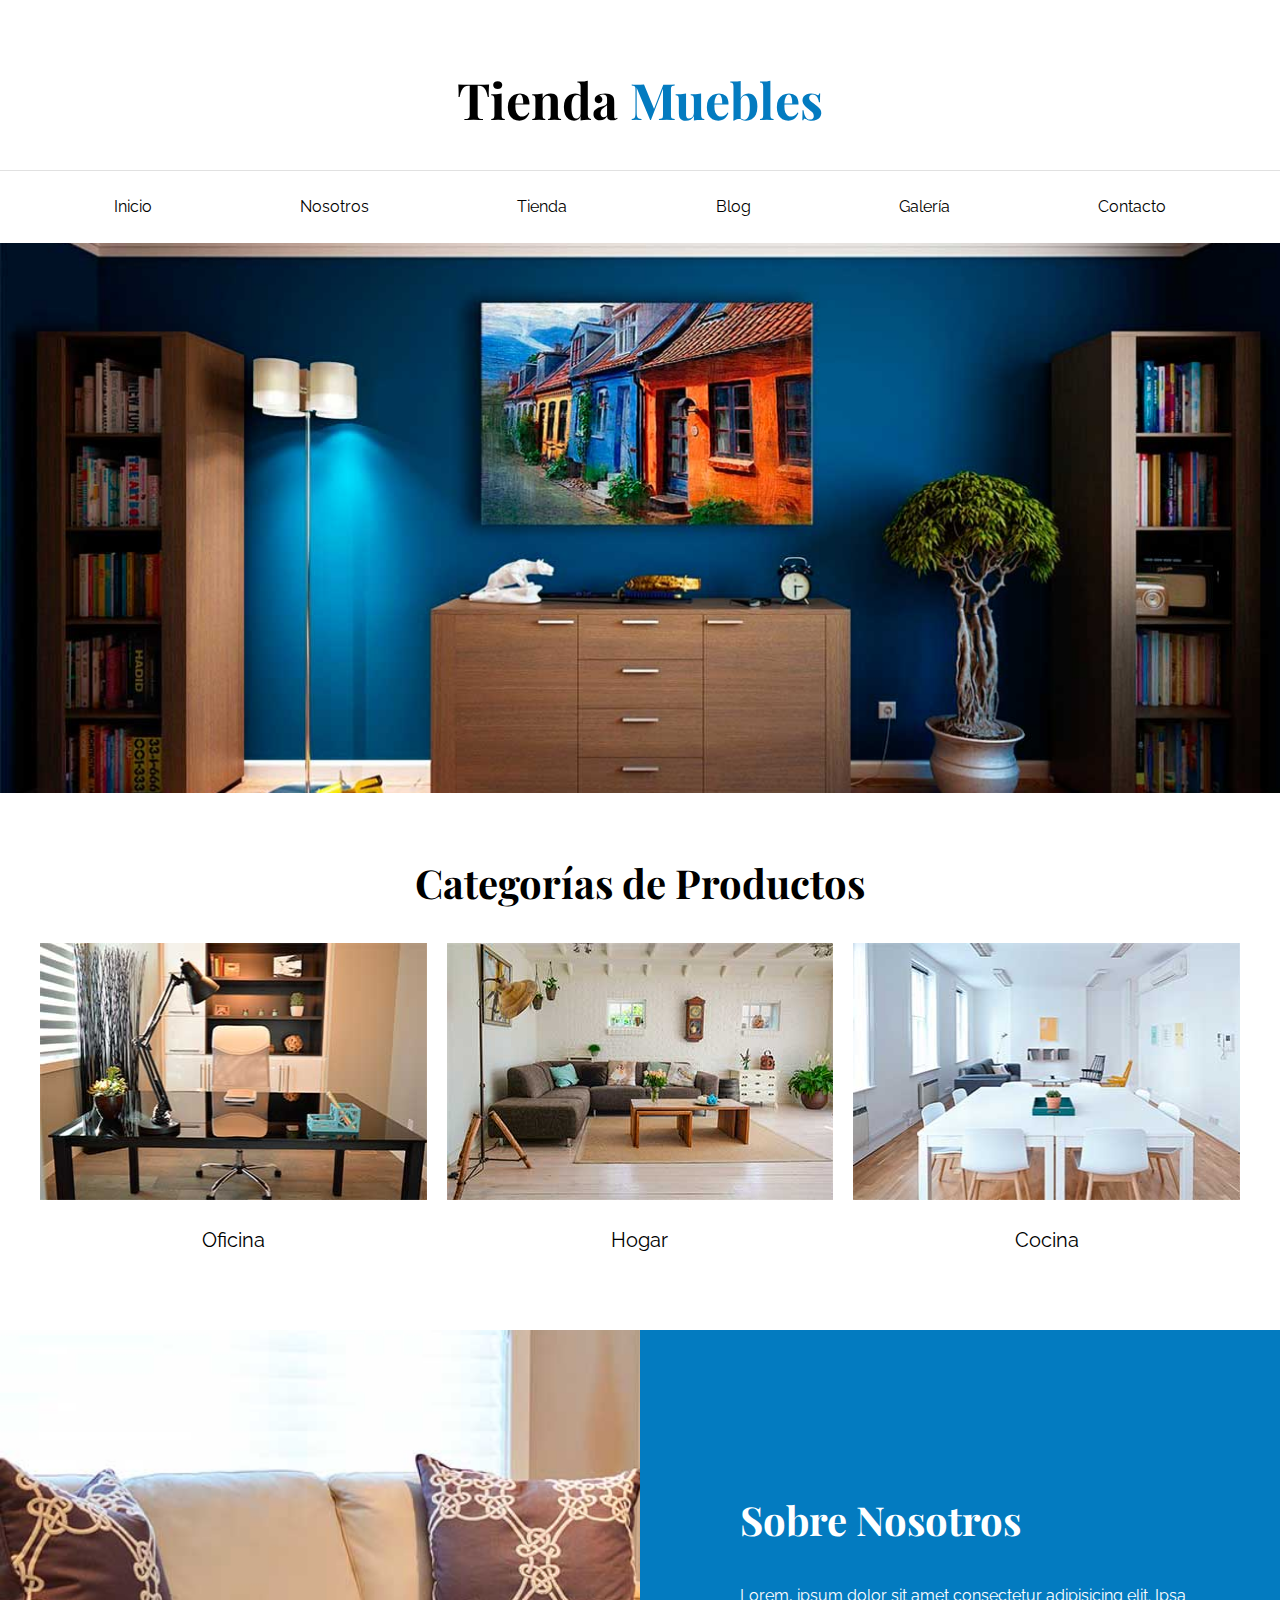
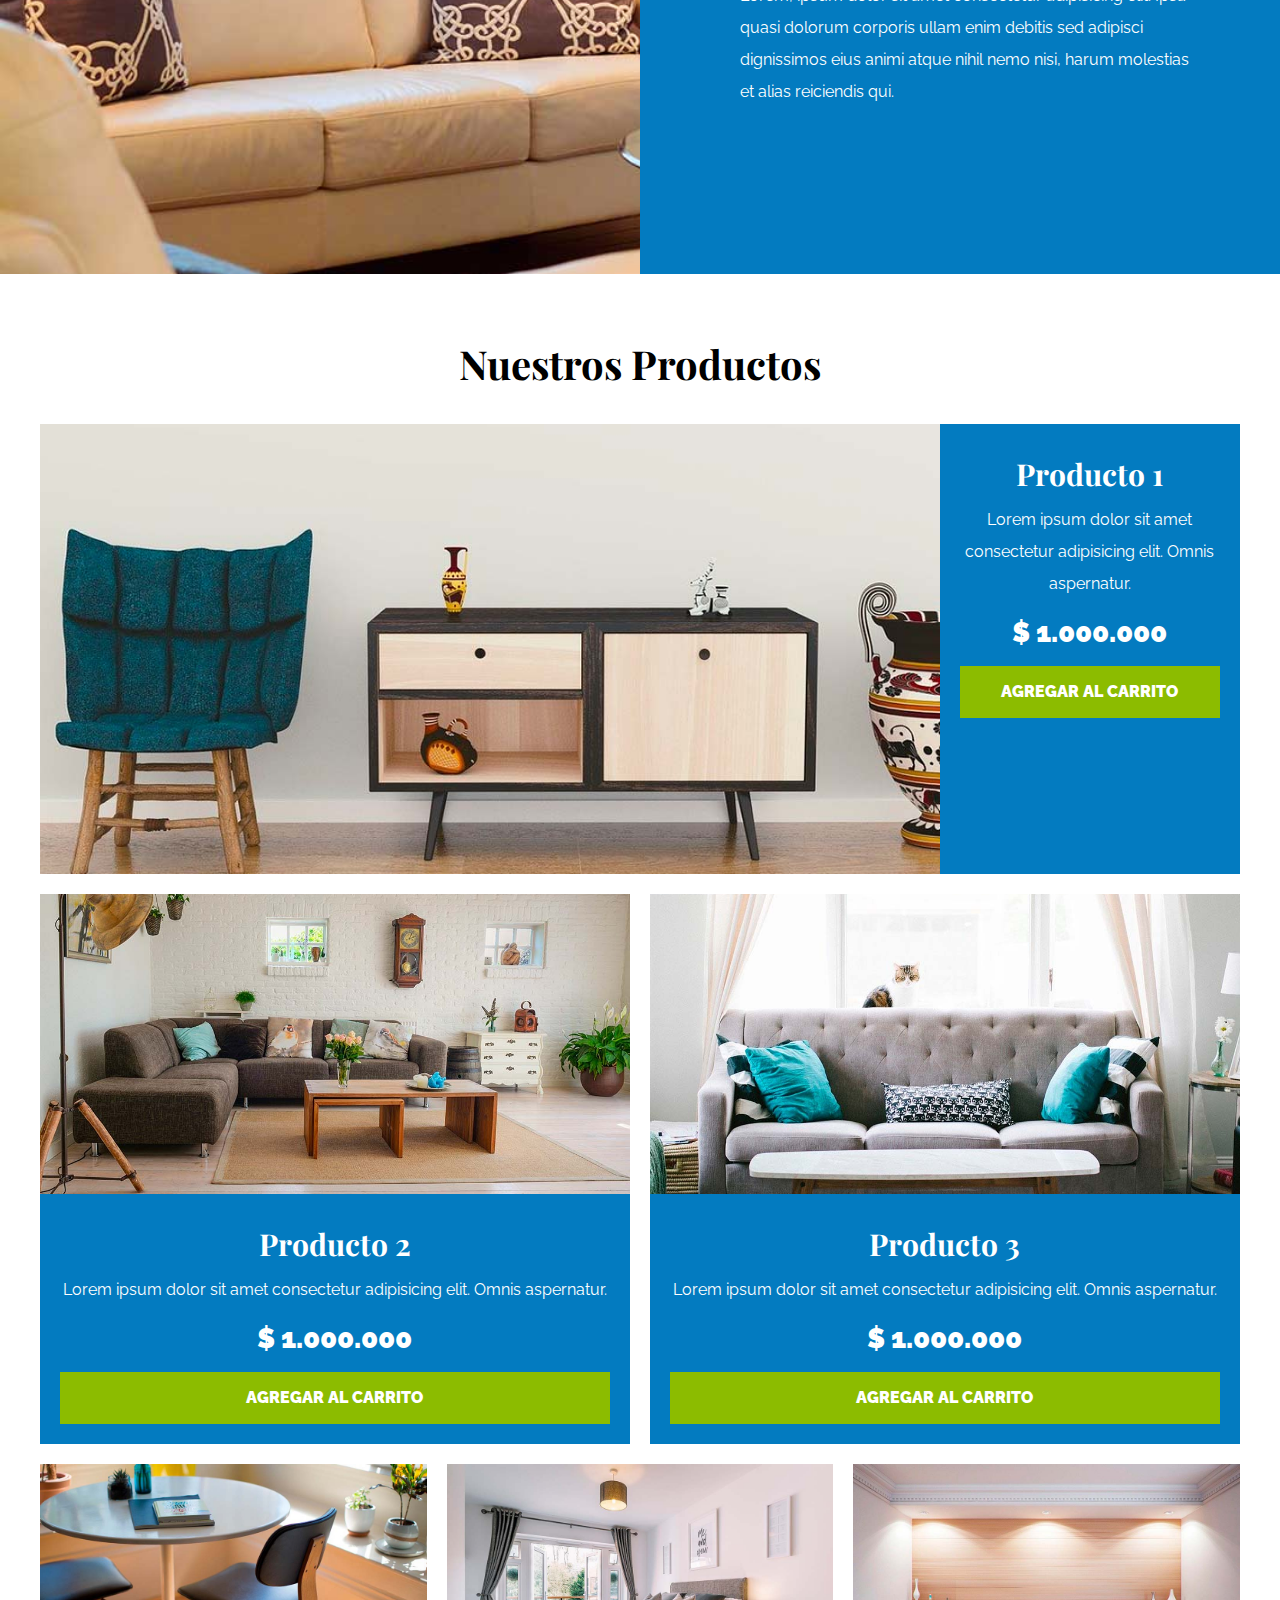
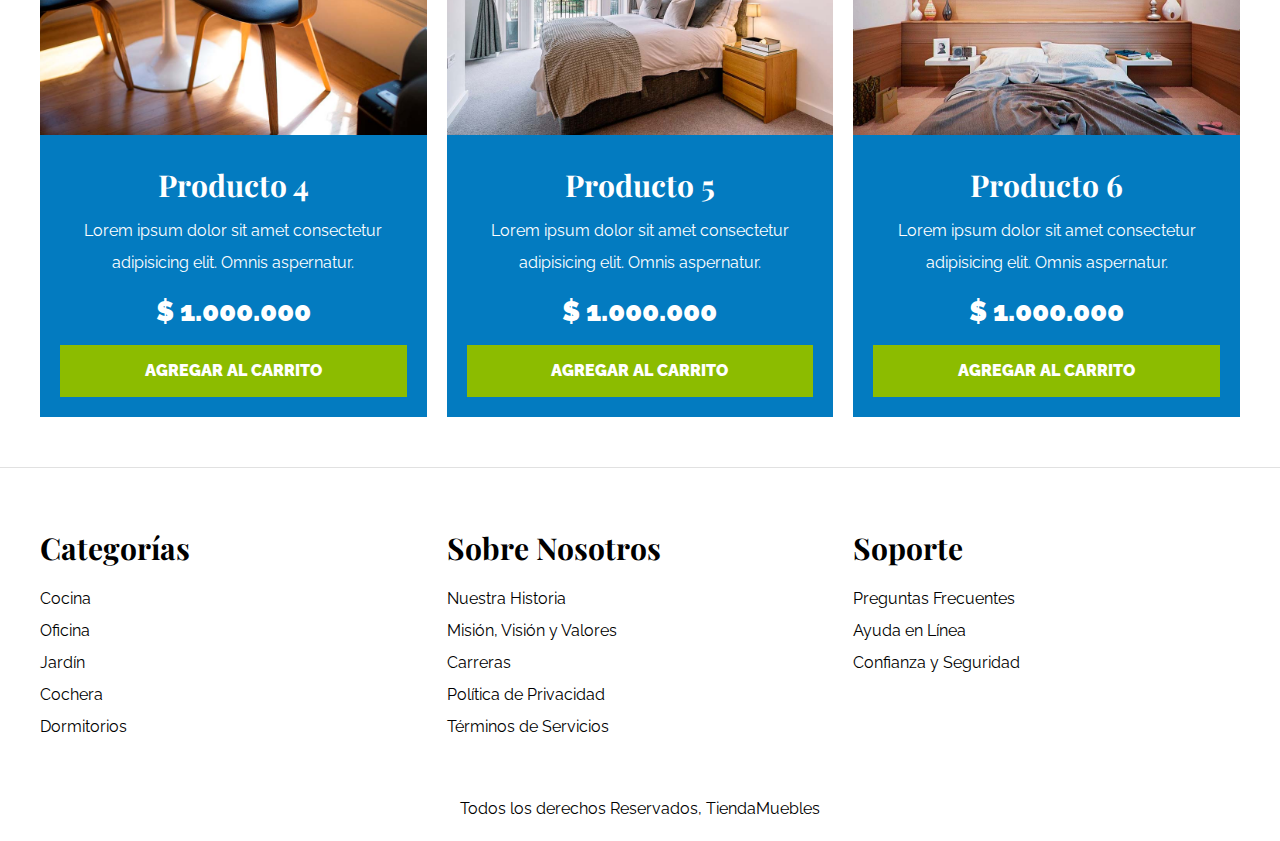
<file: index.html>
<!DOCTYPE html>
<html lang="es">

<head>
    <meta charset="UTF-8">
    <meta http-equiv="X-UA-Compatible" content="IE=edge">
    <meta name="viewport" content="width=device-width, initial-scale=1.0">
    <title>Ecommerce - Home</title>
    <link rel="stylesheet" href="css/normalize.css">
    <link rel="preconnect" href="https://fonts.googleapis.com">
    <link rel="preconnect" href="https://fonts.gstatic.com" crossorigin>
    <link href="https://fonts.googleapis.com/css2?family=Playfair+Display:wght@700&family=Raleway:wght@400;700;900&display=swap" rel="stylesheet">
    <link rel="stylesheet" href="css/app.css">
</head>

<body>
    <header>
        <h1 class="nombre-sitio">Tienda <span>Muebles</span></h1>
    </header>

    <div class="contenedor-navegacion">
        <nav class="nav-principal contenedor">
            <a href="index.html">Inicio</a>
            <a href="nosotros.html">Nosotros</a>
            <a href="tienda.html">Tienda</a>
            <a href="blog.html">Blog</a>
            <a href="galeria.html">Galería</a>
            <a href="contacto.html">Contacto</a>
        </nav>
    </div>
    

    <div class="hero"></div>

    <section class="contenedor categorias">
        <h2 class="text-center">Categorías de Productos</h2>
        <div class="listado-categorias">
            <div class="categoria">
                <img src="img/categoria1.jpg" alt="imagen categoría">
                <a href="#">Oficina</a>
            </div>
            <div class="categoria">
                <img src="img/categoria2.jpg" alt="imagen categoría">
                <a href="#">Hogar</a>
            </div>
            <div class="categoria">
                <img src="img/categoria3.jpg" alt="imagen categoría">
                <a href="#">Cocina</a>
            </div>
        </div>
    </section>

    <section class="sobre-nosotros">
        <div class="contenedor sobre-nosotros-grid">
            <div class="texto-nosotros">
                <h2>Sobre Nosotros</h2>
                <p>Lorem, ipsum dolor sit amet consectetur adipisicing elit. Ipsa quasi dolorum corporis ullam enim debitis
                    sed adipisci dignissimos eius animi atque nihil nemo nisi, harum molestias et alias reiciendis qui.</p>
            </div>
        </div>
    </section>

    <main class="contenido-principal contenedor">
        <h2 class="text-center">Nuestros Productos</h2>

        <div class="listado-productos">
            <div class="producto">
                <img src="img/producto1.jpg" alt="imagen producto">
                <div class="texto-producto">
                    <h3>Producto 1</h3>
                    <p>Lorem ipsum dolor sit amet consectetur adipisicing elit. Omnis aspernatur.</p>
                    <p class="precio">$ 1.000.000</p>
                    <a class="btn" href="#">Agregar al carrito</a>
                </div><!-- Info Producto -->
            </div><!-- Producto -->
            <div class="producto">
                <img src="img/producto2.jpg" alt="imagen producto">
                <div class="texto-producto">
                    <h3>Producto 2</h3>
                    <p>Lorem ipsum dolor sit amet consectetur adipisicing elit. Omnis aspernatur.</p>
                    <p class="precio">$ 1.000.000</p>
                    <a class="btn" href="#">Agregar al carrito</a>
                </div><!-- Info Producto -->
            </div><!-- Producto -->
            <div class="producto">
                <img src="img/producto3.jpg" alt="imagen producto">
                <div class="texto-producto">
                    <h3>Producto 3</h3>
                    <p>Lorem ipsum dolor sit amet consectetur adipisicing elit. Omnis aspernatur.</p>
                    <p class="precio">$ 1.000.000</p>
                    <a class="btn" href="#">Agregar al carrito</a>
                </div><!-- Info Producto -->
            </div><!-- Producto -->
            <div class="producto">
                <img src="img/producto4.jpg" alt="imagen producto">
                <div class="texto-producto">
                    <h3>Producto 4</h3>
                    <p>Lorem ipsum dolor sit amet consectetur adipisicing elit. Omnis aspernatur.</p>
                    <p class="precio">$ 1.000.000</p>
                    <a class="btn" href="#">Agregar al carrito</a>
                </div><!-- Info Producto -->
            </div><!-- Producto -->
            <div class="producto">
                <img src="img/producto5.jpg" alt="imagen producto">
                <div class="texto-producto">
                    <h3>Producto 5</h3>
                    <p>Lorem ipsum dolor sit amet consectetur adipisicing elit. Omnis aspernatur.</p>
                    <p class="precio">$ 1.000.000</p>
                    <a class="btn" href="#">Agregar al carrito</a>
                </div><!-- Info Producto -->
            </div><!-- Producto -->
            <div class="producto">
                <img src="img/producto6.jpg" alt="imagen producto">
                <div class="texto-producto">
                    <h3>Producto 6</h3>
                    <p>Lorem ipsum dolor sit amet consectetur adipisicing elit. Omnis aspernatur.</p>
                    <p class="precio">$ 1.000.000</p>
                    <a class="btn" href="#">Agregar al carrito</a>
                </div><!-- Info Producto -->
            </div><!-- Producto -->
        </div><!-- Fin de listado de productos -->
    </main>

    <footer class="site-footer">
        <div class="contenedor grid-footer">
            <div>
                <h3>Categorías</h3>
                <nav class="footer-menu">
                    <a href="#">Cocina</a>
                    <a href="#">Oficina</a>
                    <a href="#">Jardín</a>
                    <a href="#">Cochera</a>
                    <a href="#">Dormitorios</a>
                </nav>
            </div>
            <div>
                <h3>Sobre Nosotros</h3>
                <nav class="footer-menu">
                    <a href="#">Nuestra Historia</a>
                    <a href="#">Misión, Visión y Valores</a>
                    <a href="#">Carreras</a>
                    <a href="#">Política de Privacidad</a>
                    <a href="#">Términos de Servicios</a>
                </nav>
            </div>
            <div>
                <h3>Soporte</h3>
                <nav class="footer-menu">
                    <a href="#">Preguntas Frecuentes</a>
                    <a href="#">Ayuda en Línea</a>
                    <a href="#">Confianza y Seguridad</a>
                </nav>
        </div>
        </div>
        <p class="copyright">Todos los derechos Reservados, TiendaMuebles</p>
    </footer>
</body>

</html>
</file>
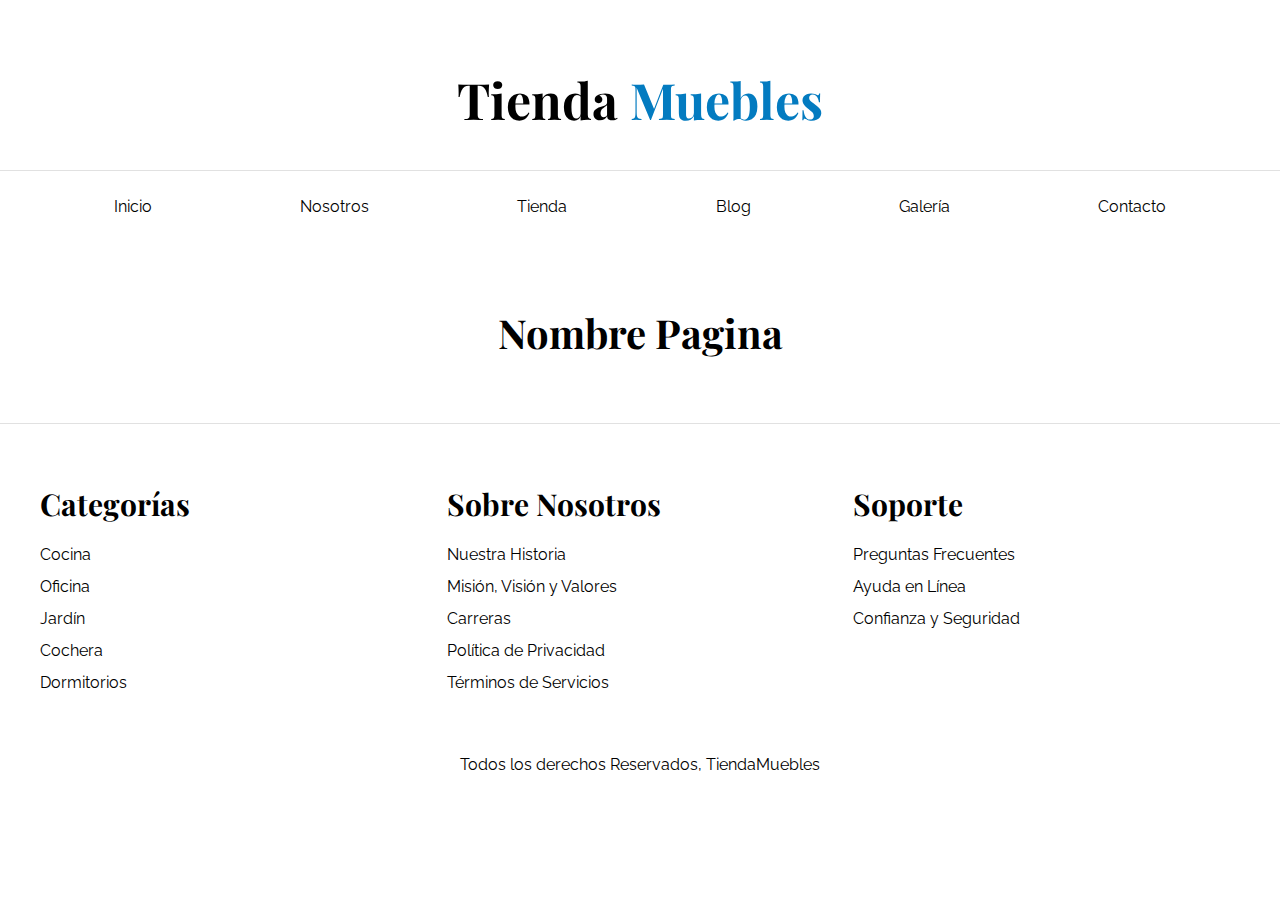
<file: base.html>
<!DOCTYPE html>
<html lang="es">

<head>
    <meta charset="UTF-8">
    <meta http-equiv="X-UA-Compatible" content="IE=edge">
    <meta name="viewport" content="width=device-width, initial-scale=1.0">
    <title>Ecommerce - Home</title>
    <link rel="stylesheet" href="css/normalize.css">
    <link rel="preconnect" href="https://fonts.googleapis.com">
    <link rel="preconnect" href="https://fonts.gstatic.com" crossorigin>
    <link href="https://fonts.googleapis.com/css2?family=Playfair+Display:wght@700&family=Raleway:wght@400;700;900&display=swap" rel="stylesheet">
    <link rel="stylesheet" href="css/app.css">
</head>

<body>
    <header>
        <h1 class="nombre-sitio">Tienda <span>Muebles</span></h1>
    </header>

    <div class="contenedor-navegacion">
        <nav class="nav-principal contenedor">
            <a href="index.html">Inicio</a>
            <a href="nosotros.html">Nosotros</a>
            <a href="tienda.html">Tienda</a>
            <a href="blog.html">Blog</a>
            <a href="galeria.html">Galería</a>
            <a href="contacto.html">Contacto</a>
        </nav>
    </div>

    <main class="contenido-principal contenedor">
        <h2 class="text-center">Nombre Pagina</h2>

    </main>

    <footer class="site-footer">
        <div class="contenedor grid-footer">
            <div>
                <h3>Categorías</h3>
                <nav class="footer-menu">
                    <a href="#">Cocina</a>
                    <a href="#">Oficina</a>
                    <a href="#">Jardín</a>
                    <a href="#">Cochera</a>
                    <a href="#">Dormitorios</a>
                </nav>
            </div>
            <div>
                <h3>Sobre Nosotros</h3>
                <nav class="footer-menu">
                    <a href="#">Nuestra Historia</a>
                    <a href="#">Misión, Visión y Valores</a>
                    <a href="#">Carreras</a>
                    <a href="#">Política de Privacidad</a>
                    <a href="#">Términos de Servicios</a>
                </nav>
            </div>
            <div>
                <h3>Soporte</h3>
                <nav class="footer-menu">
                    <a href="#">Preguntas Frecuentes</a>
                    <a href="#">Ayuda en Línea</a>
                    <a href="#">Confianza y Seguridad</a>
                </nav>
        </div>
        </div>
        <p class="copyright">Todos los derechos Reservados, TiendaMuebles</p>
    </footer>
</body>

</html>
</file>
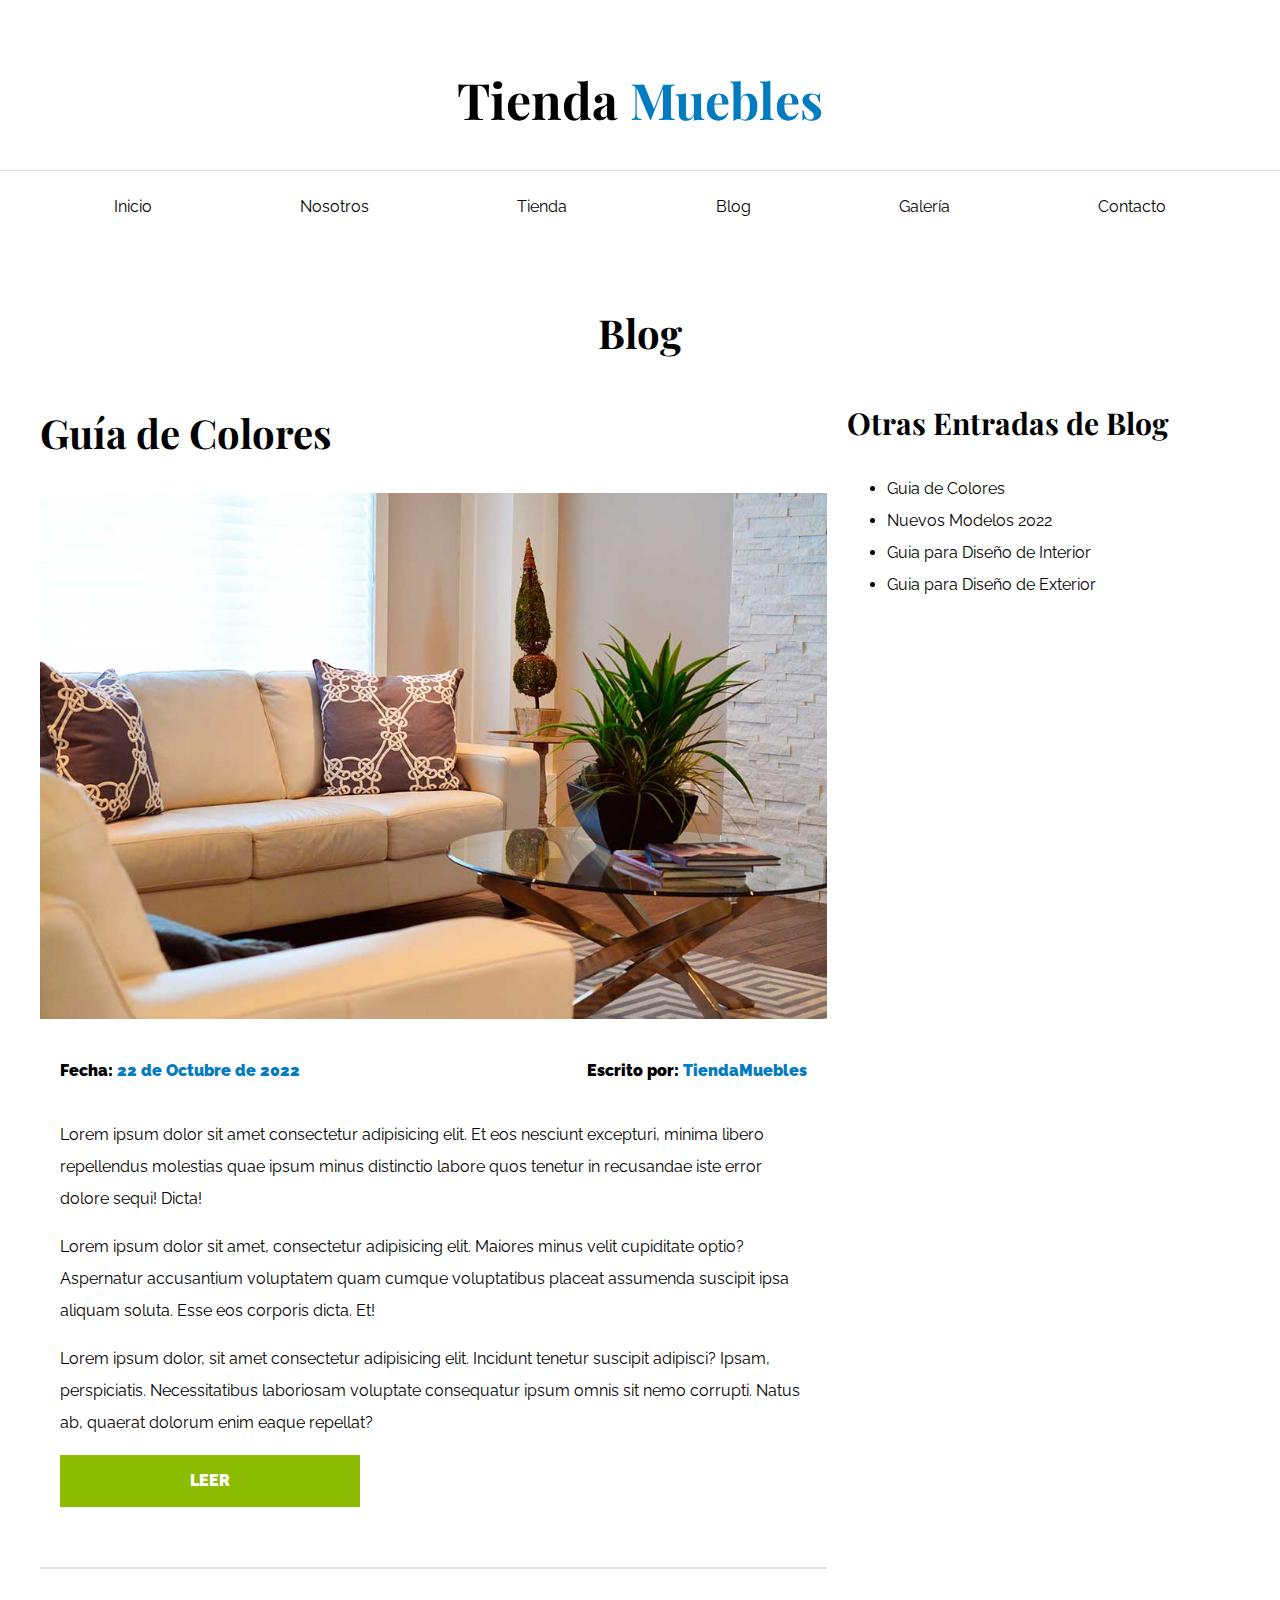
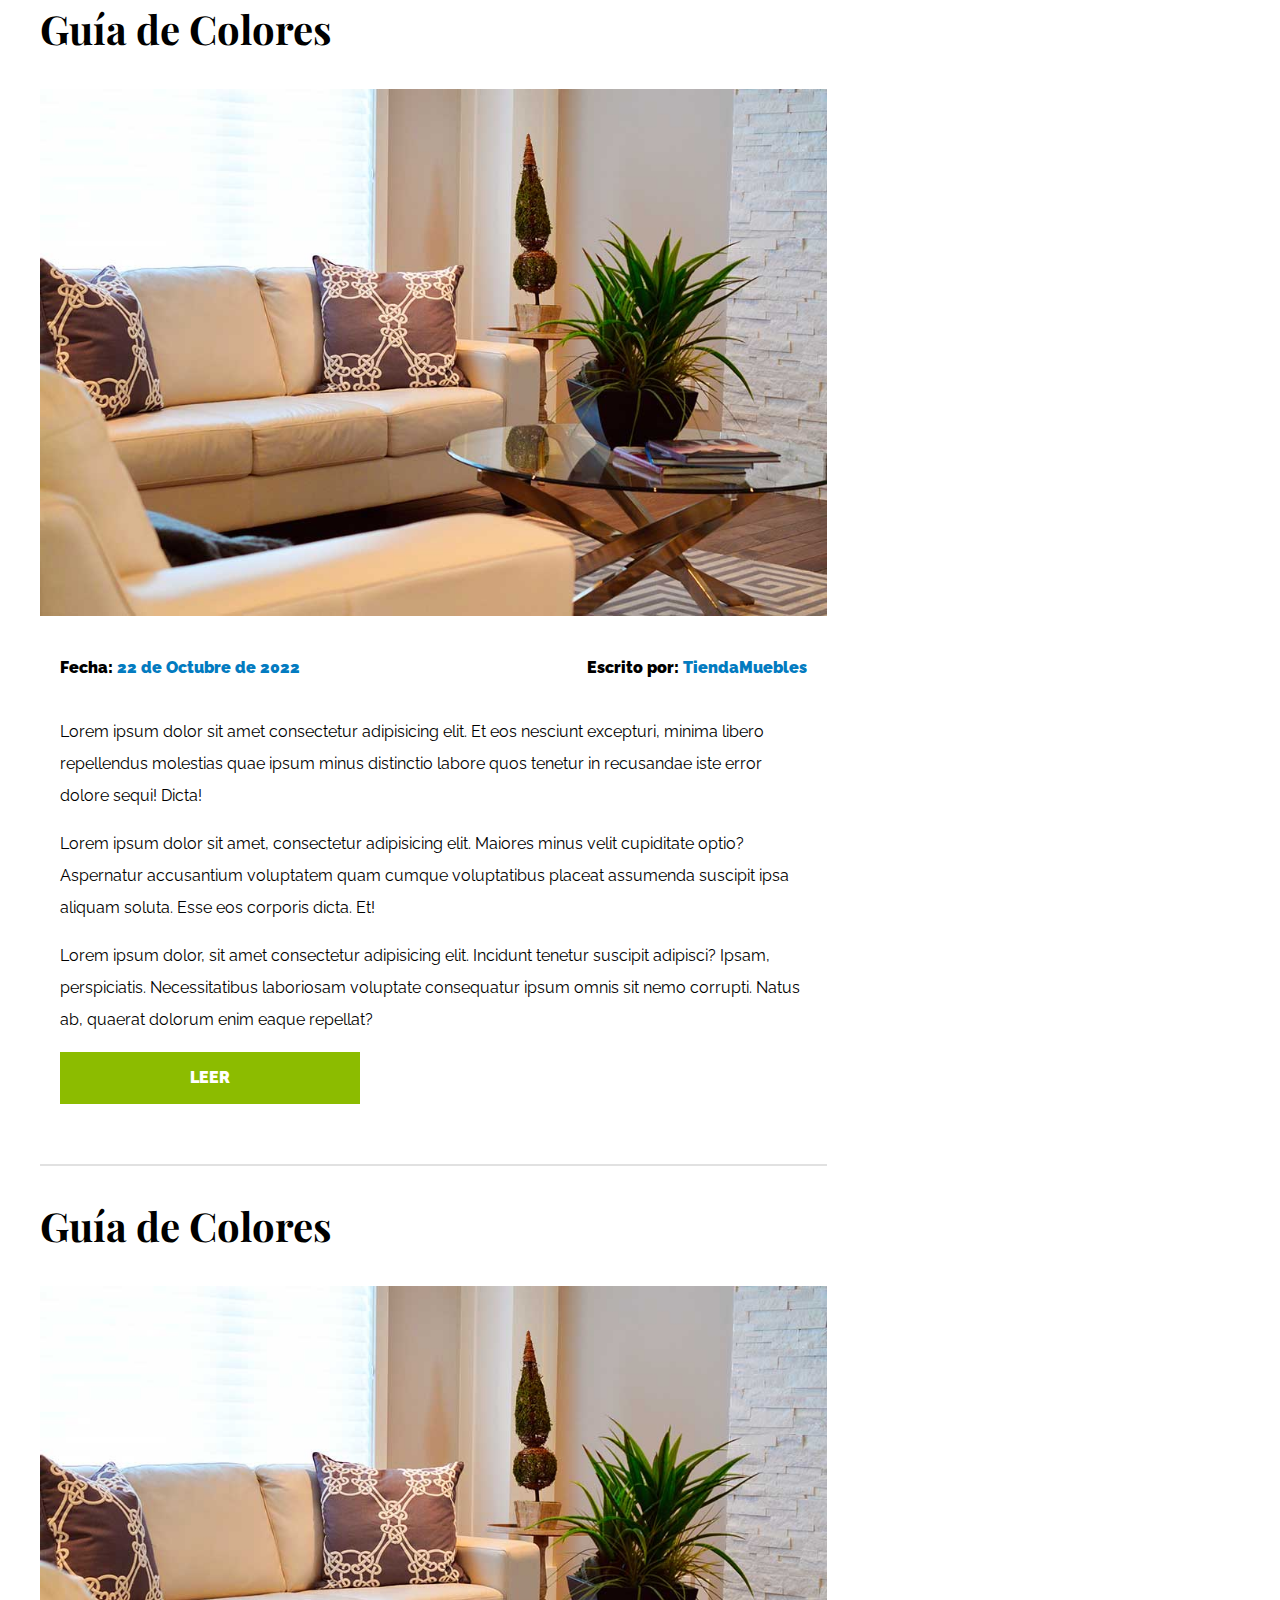
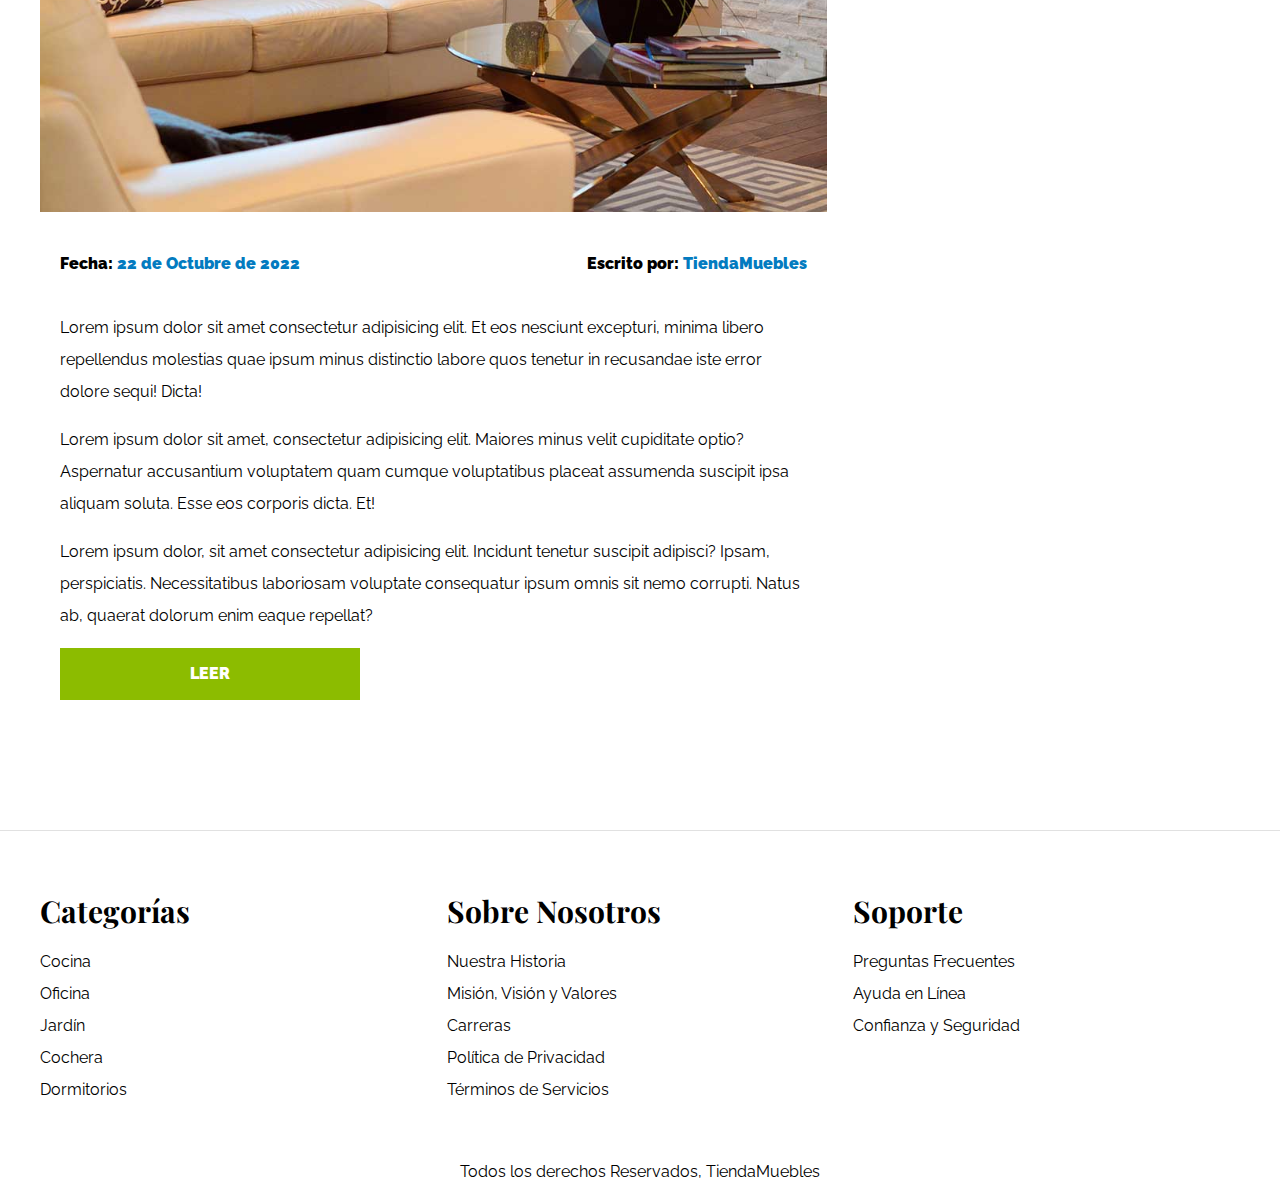
<file: blog.html>
<!DOCTYPE html>
<html lang="es">

<head>
    <meta charset="UTF-8">
    <meta http-equiv="X-UA-Compatible" content="IE=edge">
    <meta name="viewport" content="width=device-width, initial-scale=1.0">
    <title>Ecommerce - Blog</title>
    <link rel="stylesheet" href="css/normalize.css">
    <link rel="preconnect" href="https://fonts.googleapis.com">
    <link rel="preconnect" href="https://fonts.gstatic.com" crossorigin>
    <link
        href="https://fonts.googleapis.com/css2?family=Playfair+Display:wght@700&family=Raleway:wght@400;700;900&display=swap"
        rel="stylesheet">
    <link rel="stylesheet" href="css/app.css">
</head>

<body>
    <header>
        <h1 class="nombre-sitio">Tienda <span>Muebles</span></h1>
    </header>

    <div class="contenedor-navegacion">
        <nav class="nav-principal contenedor">
            <a href="index.html">Inicio</a>
            <a href="nosotros.html">Nosotros</a>
            <a href="tienda.html">Tienda</a>
            <a href="blog.html">Blog</a>
            <a href="galeria.html">Galería</a>
            <a href="contacto.html">Contacto</a>
        </nav>
    </div>

    <main class="contenido-principal contenedor">
        <h2 class="text-center">Blog</h2>

        <section class="contenedor-blog">
            <div class="blog">
                <article class="entrada">
                    <h2>Guía de Colores</h2>
                    <div class="imagen">
                        <img src="img/nosotros.jpg" alt="imagen blog">
                    </div>
                    <div class="contenido-blog">
                        <div class="entrada-meta">
                            <p>Fecha: <span>22 de Octubre de 2022</span></p>
                            <p>Escrito por: <span>TiendaMuebles</span></p>
                        </div>
                        <div class="entrada-blog">
                            <p>Lorem ipsum dolor sit amet consectetur adipisicing elit. Et eos nesciunt excepturi, minima
                                libero repellendus molestias quae ipsum minus distinctio labore quos tenetur in recusandae
                                iste error dolore sequi! Dicta!</p>
                            <P>Lorem ipsum dolor sit amet, consectetur adipisicing elit. Maiores minus velit cupiditate
                                optio? Aspernatur accusantium voluptatem quam cumque voluptatibus placeat assumenda suscipit
                                ipsa aliquam soluta. Esse eos corporis dicta. Et!</P>
                            <P>Lorem ipsum dolor, sit amet consectetur adipisicing elit. Incidunt tenetur suscipit adipisci?
                                Ipsam, perspiciatis. Necessitatibus laboriosam voluptate consequatur ipsum omnis sit nemo
                                corrupti. Natus ab, quaerat dolorum enim eaque repellat?</P>
                        </div>
                        <a href="entrada.html" class="btn max-width-30">Leer</a>
                    </div>
                    
                </article>
                <article class="entrada">
                    <h2>Guía de Colores</h2>
                    <div class="imagen">
                        <img src="img/nosotros.jpg" alt="imagen blog">
                    </div>
                    <div class="contenido-blog">
                        <div class="entrada-meta">
                            <p>Fecha: <span>22 de Octubre de 2022</span></p>
                            <p>Escrito por: <span>TiendaMuebles</span></p>
                        </div>
                        <div class="entrada-blog">
                            <p>Lorem ipsum dolor sit amet consectetur adipisicing elit. Et eos nesciunt excepturi, minima
                                libero repellendus molestias quae ipsum minus distinctio labore quos tenetur in recusandae
                                iste error dolore sequi! Dicta!</p>
                            <P>Lorem ipsum dolor sit amet, consectetur adipisicing elit. Maiores minus velit cupiditate
                                optio? Aspernatur accusantium voluptatem quam cumque voluptatibus placeat assumenda suscipit
                                ipsa aliquam soluta. Esse eos corporis dicta. Et!</P>
                            <P>Lorem ipsum dolor, sit amet consectetur adipisicing elit. Incidunt tenetur suscipit adipisci?
                                Ipsam, perspiciatis. Necessitatibus laboriosam voluptate consequatur ipsum omnis sit nemo
                                corrupti. Natus ab, quaerat dolorum enim eaque repellat?</P>
                        </div>
                        <a href="entrada.html" class="btn max-width-30">Leer</a>
                    </div>
                    
                </article>
                <article class="entrada">
                    <h2>Guía de Colores</h2>
                    <div class="imagen">
                        <img src="img/nosotros.jpg" alt="imagen blog">
                    </div>
                    <div class="contenido-blog">
                        <div class="entrada-meta">
                            <p>Fecha: <span>22 de Octubre de 2022</span></p>
                            <p>Escrito por: <span>TiendaMuebles</span></p>
                        </div>
                        <div class="entrada-blog">
                            <p>Lorem ipsum dolor sit amet consectetur adipisicing elit. Et eos nesciunt excepturi, minima
                                libero repellendus molestias quae ipsum minus distinctio labore quos tenetur in recusandae
                                iste error dolore sequi! Dicta!</p>
                            <P>Lorem ipsum dolor sit amet, consectetur adipisicing elit. Maiores minus velit cupiditate
                                optio? Aspernatur accusantium voluptatem quam cumque voluptatibus placeat assumenda suscipit
                                ipsa aliquam soluta. Esse eos corporis dicta. Et!</P>
                            <P>Lorem ipsum dolor, sit amet consectetur adipisicing elit. Incidunt tenetur suscipit adipisci?
                                Ipsam, perspiciatis. Necessitatibus laboriosam voluptate consequatur ipsum omnis sit nemo
                                corrupti. Natus ab, quaerat dolorum enim eaque repellat?</P>
                        </div>
                        <a href="entrada.html" class="btn max-width-30">Leer</a>
                    </div>
                    
                </article>
            </div>
            <aside>
                <h3>Otras Entradas de Blog</h3>
                <ul>
                    <li><a href="entrada.html">Guia de Colores</a></li>
                    <li><a href="entrada.html">Nuevos Modelos 2022</a></li>
                    <li><a href="entrada.html">Guia para Diseño de Interior</a></li>
                    <li><a href="entrada.html">Guia para Diseño de Exterior</a></li>
                </ul>
            </aside>
        </section>
    </main>

    <footer class="site-footer">
        <div class="contenedor grid-footer">
            <div>
                <h3>Categorías</h3>
                <nav class="footer-menu">
                    <a href="#">Cocina</a>
                    <a href="#">Oficina</a>
                    <a href="#">Jardín</a>
                    <a href="#">Cochera</a>
                    <a href="#">Dormitorios</a>
                </nav>
            </div>
            <div>
                <h3>Sobre Nosotros</h3>
                <nav class="footer-menu">
                    <a href="#">Nuestra Historia</a>
                    <a href="#">Misión, Visión y Valores</a>
                    <a href="#">Carreras</a>
                    <a href="#">Política de Privacidad</a>
                    <a href="#">Términos de Servicios</a>
                </nav>
            </div>
            <div>
                <h3>Soporte</h3>
                <nav class="footer-menu">
                    <a href="#">Preguntas Frecuentes</a>
                    <a href="#">Ayuda en Línea</a>
                    <a href="#">Confianza y Seguridad</a>
                </nav>
            </div>
        </div>
        <p class="copyright">Todos los derechos Reservados, TiendaMuebles</p>
    </footer>
</body>

</html>
</file>
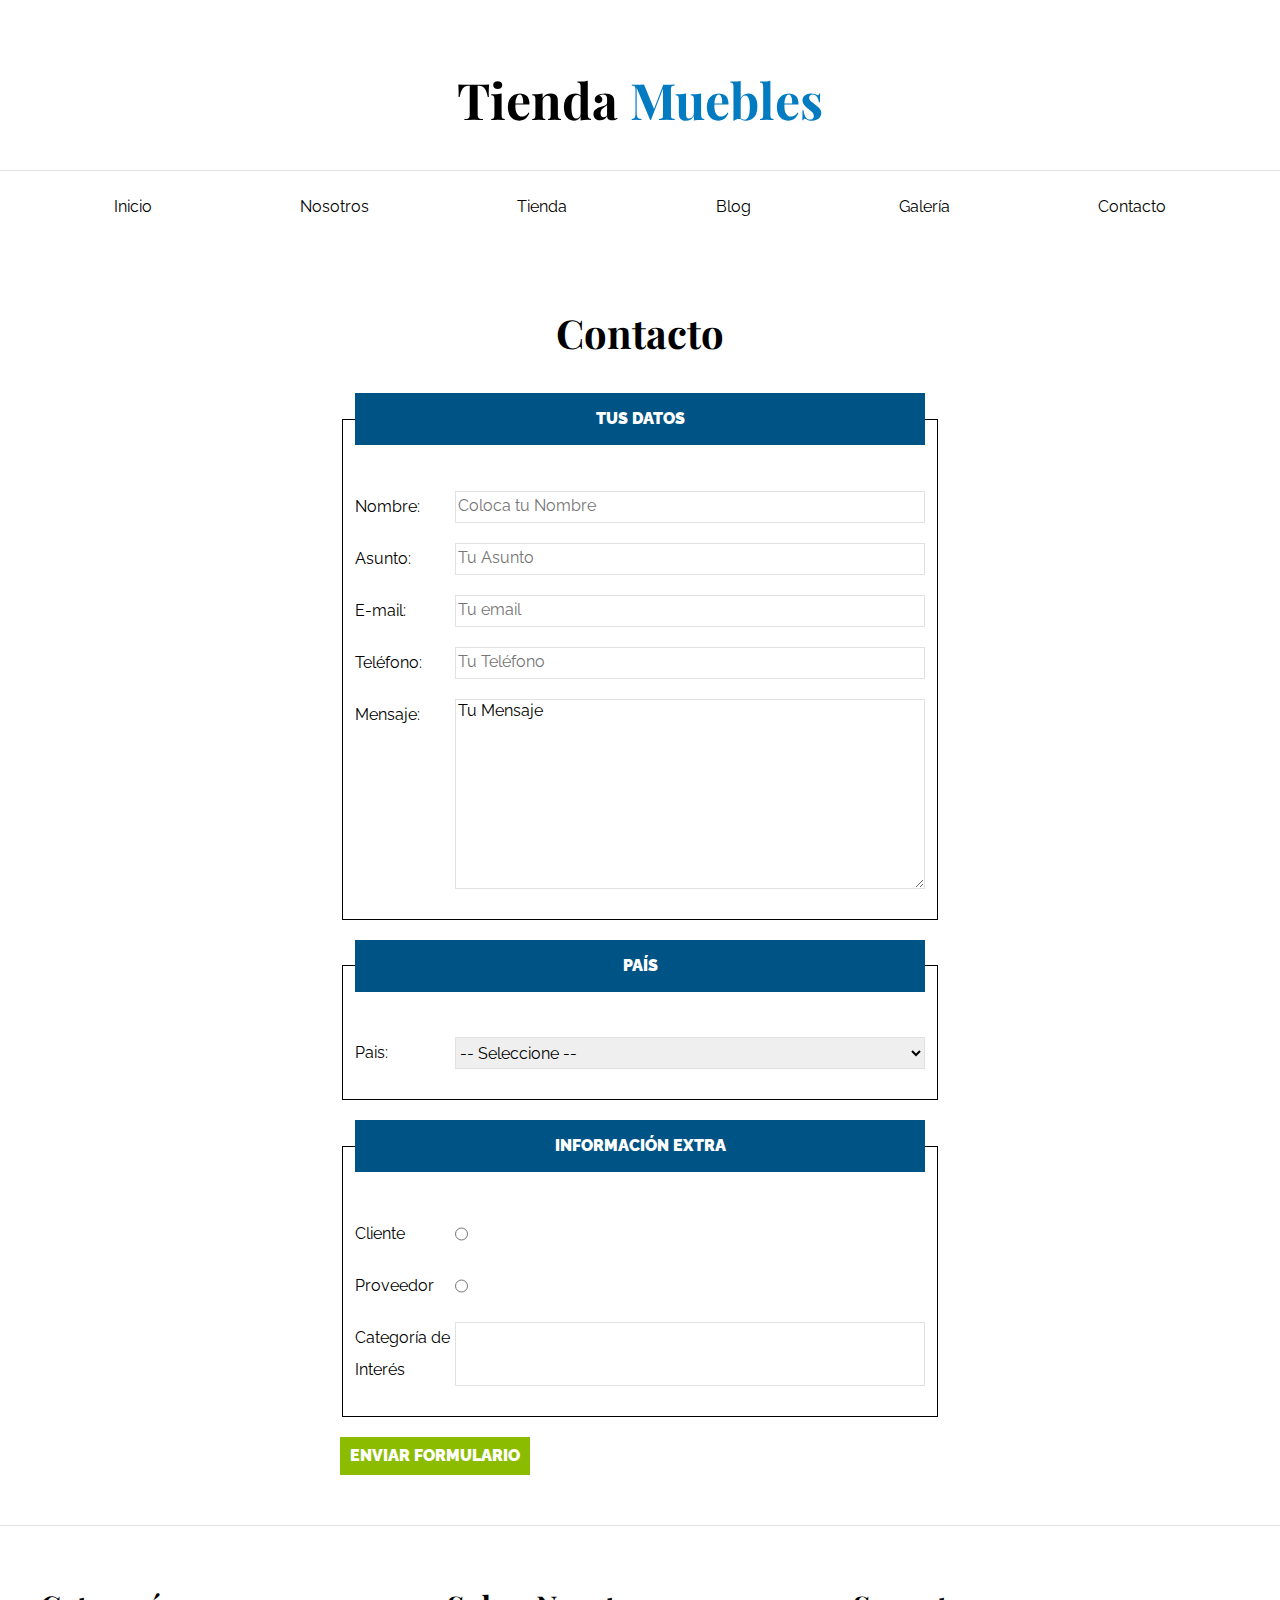
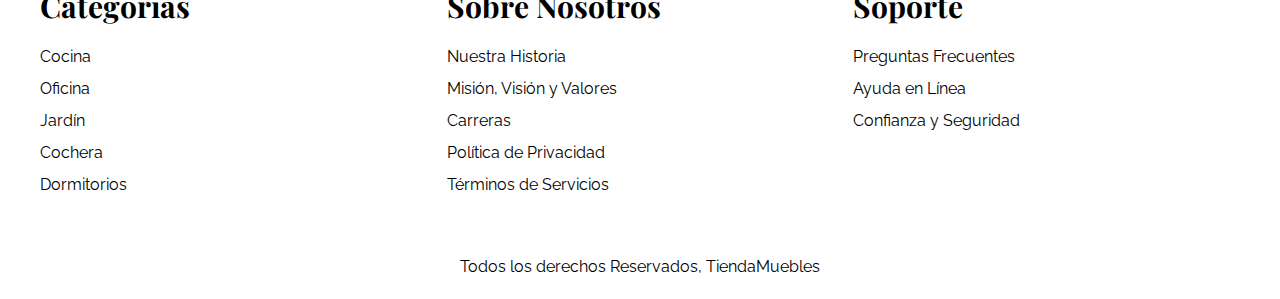
<file: contacto.html>
<!DOCTYPE html>
<html lang="es">

<head>
    <meta charset="UTF-8">
    <meta http-equiv="X-UA-Compatible" content="IE=edge">
    <meta name="viewport" content="width=device-width, initial-scale=1.0">
    <title>Ecommerce - Contacto</title>
    <link rel="stylesheet" href="css/normalize.css">
    <link rel="preconnect" href="https://fonts.googleapis.com">
    <link rel="preconnect" href="https://fonts.gstatic.com" crossorigin>
    <link href="https://fonts.googleapis.com/css2?family=Playfair+Display:wght@700&family=Raleway:wght@400;700;900&display=swap" rel="stylesheet">
    <link rel="stylesheet" href="css/app.css">
</head>

<body>
    <header>
        <h1 class="nombre-sitio">Tienda <span>Muebles</span></h1>
    </header>

    <div class="contenedor-navegacion">
        <nav class="nav-principal contenedor">
            <a href="index.html">Inicio</a>
            <a href="nosotros.html">Nosotros</a>
            <a href="tienda.html">Tienda</a>
            <a href="blog.html">Blog</a>
            <a href="galeria.html">Galería</a>
            <a href="contacto.html">Contacto</a>
        </nav>
    </div>

    <main class="contenido-principal contenedor">
        <h2 class="text-center">Contacto</h2>

        <form class="formulario">
            <fieldset>
                <legend>Tus Datos</legend>
                <div class="campo">
                    <label for="nombre">Nombre: </label>
                    <input type="text" id="nombre" placeholder="Coloca tu Nombre" required>
                </div>
                
                <div class="campo">
                    <label for="asunto">Asunto: </label>
                    <input type="text" id="asunto" placeholder="Tu Asunto">
                </div>

                <div class="campo">
                    <label for="email">E-mail: </label>
                    <input type="email" id="email" placeholder="Tu email">
                </div>

                <div class="campo">
                    <label for="tel">Teléfono: </label>
                    <input type="tel" id="tel" placeholder="Tu Teléfono">
                </div>

                <div class="campo">
                    <label for="mensaje">Mensaje: </label>
                    <textarea name="" id="mensaje" cols="30" rows="10">Tu Mensaje</textarea>
                </div>
            </fieldset>
            
            <fieldset>
                <legend>País</legend>
                <div class="campo">
                    <label for="pais">Pais: </label>
                    <select name="pais" id="pais">
                        <option value="">-- Seleccione --</option>
                        <option value="CL">Chile</option>
                        <option value="PR">Perú</option>
                        <option value="CO">Colombia</option>
                        <option value="AR">Argentina</option>
                    </select>
                </div>
            </fieldset>

            <fieldset>
                <legend>Información Extra</legend>
                <div class="campo">
                    <label for="cliente">Cliente</label>
                    <input type="radio" name="tipo" id="cliente">
                </div>
                <div class="campo">
                    <label for="proveedor">Proveedor</label>
                    <input type="radio" name="tipo" id="proveedor">
                </div>
                <div class="campo">
                    <label for="categoria">Categoría de Interés</label>
                    <input list="categorias" name="categorias">
                    <datalist id="categorias">
                        <option value="Cocina">
                        <option value="Exterior">
                        <option value="Dormitorio">
                        <option value="Oficina">
                        <option value="Interior">
                        <option value="Living">
                    </datalist>
                </div>
            </fieldset>

            <input class="btn" type="submit" value="Enviar Formulario">
        </form>
    </main>

    <footer class="site-footer">
        <div class="contenedor grid-footer">
            <div>
                <h3>Categorías</h3>
                <nav class="footer-menu">
                    <a href="#">Cocina</a>
                    <a href="#">Oficina</a>
                    <a href="#">Jardín</a>
                    <a href="#">Cochera</a>
                    <a href="#">Dormitorios</a>
                </nav>
            </div>
            <div>
                <h3>Sobre Nosotros</h3>
                <nav class="footer-menu">
                    <a href="#">Nuestra Historia</a>
                    <a href="#">Misión, Visión y Valores</a>
                    <a href="#">Carreras</a>
                    <a href="#">Política de Privacidad</a>
                    <a href="#">Términos de Servicios</a>
                </nav>
            </div>
            <div>
                <h3>Soporte</h3>
                <nav class="footer-menu">
                    <a href="#">Preguntas Frecuentes</a>
                    <a href="#">Ayuda en Línea</a>
                    <a href="#">Confianza y Seguridad</a>
                </nav>
        </div>
        </div>
        <p class="copyright">Todos los derechos Reservados, TiendaMuebles</p>
    </footer>
</body>

</html>
</file>
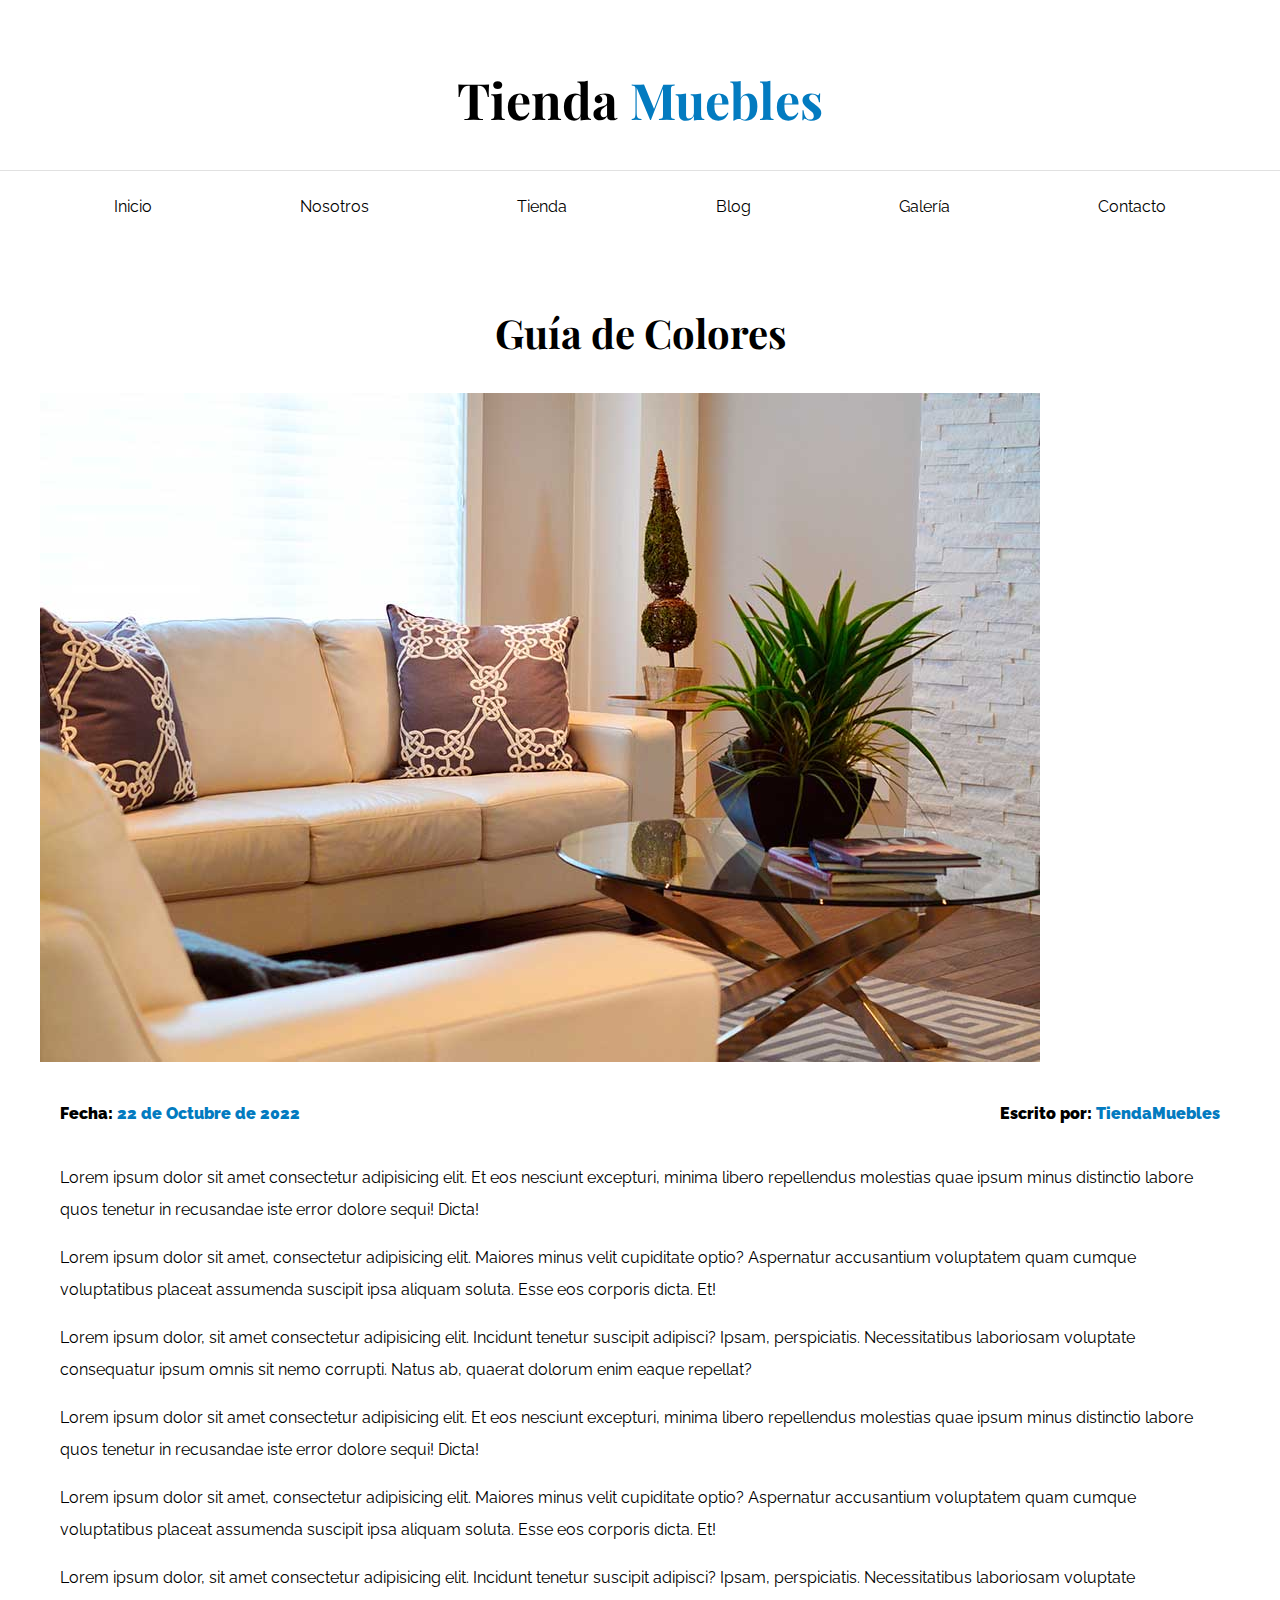
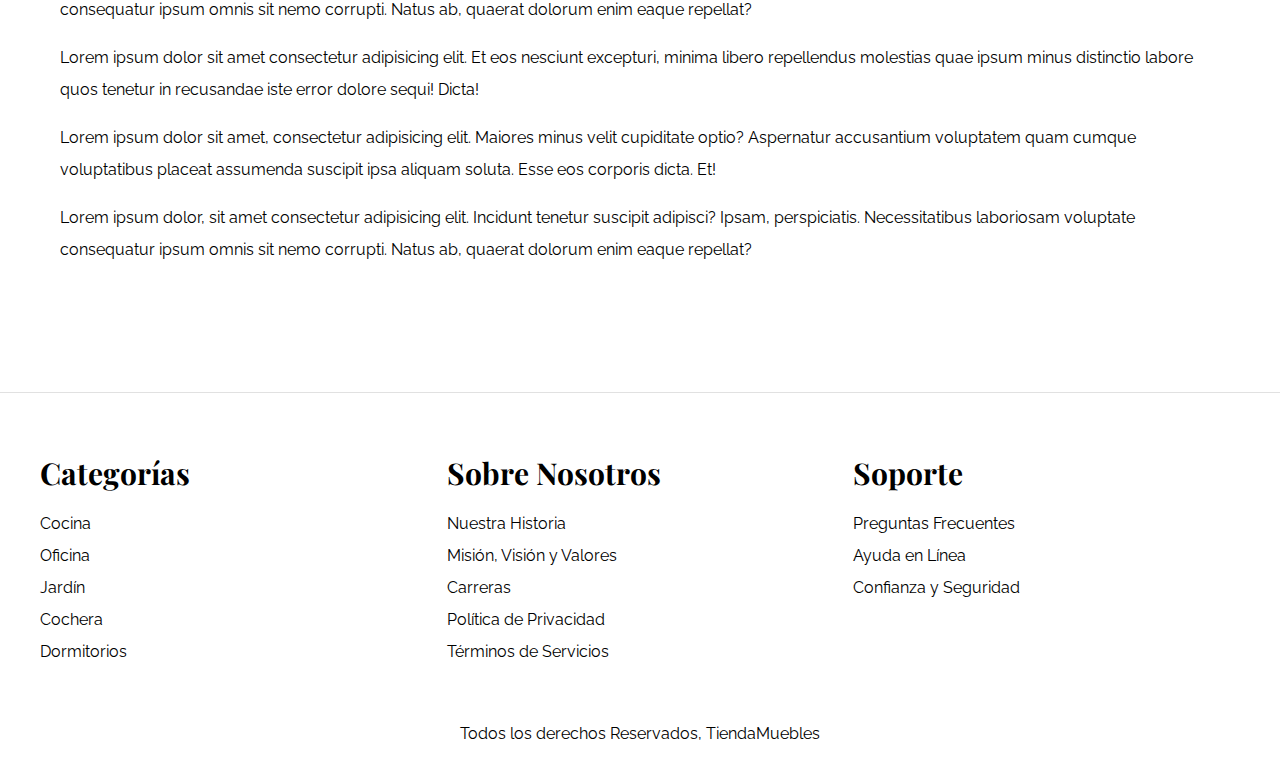
<file: entrada.html>
<!DOCTYPE html>
<html lang="es">

<head>
    <meta charset="UTF-8">
    <meta http-equiv="X-UA-Compatible" content="IE=edge">
    <meta name="viewport" content="width=device-width, initial-scale=1.0">
    <title>Ecommerce - Entrada Blog</title>
    <link rel="stylesheet" href="css/normalize.css">
    <link rel="preconnect" href="https://fonts.googleapis.com">
    <link rel="preconnect" href="https://fonts.gstatic.com" crossorigin>
    <link
        href="https://fonts.googleapis.com/css2?family=Playfair+Display:wght@700&family=Raleway:wght@400;700;900&display=swap"
        rel="stylesheet">
    <link rel="stylesheet" href="css/app.css">
</head>

<body>
    <header>
        <h1 class="nombre-sitio">Tienda <span>Muebles</span></h1>
    </header>

    <div class="contenedor-navegacion">
        <nav class="nav-principal contenedor">
            <a href="index.html">Inicio</a>
            <a href="nosotros.html">Nosotros</a>
            <a href="tienda.html">Tienda</a>
            <a href="blog.html">Blog</a>
            <a href="galeria.html">Galería</a>
            <a href="contacto.html">Contacto</a>
        </nav>
    </div>

    <main class="contenido-principal contenedor">
        <h2 class="text-center">Guía de Colores</h2>

        <article class="entrada contenido-entrada-blog">
            <div class="imagen">
                <img src="img/nosotros.jpg" alt="imagen blog">
            </div>
            <div class="contenido-blog">
                <div class="entrada-meta">
                    <p>Fecha: <span>22 de Octubre de 2022</span></p>
                    <p>Escrito por: <span>TiendaMuebles</span></p>
                </div>
                <div class="entrada-blog">
                    <p>Lorem ipsum dolor sit amet consectetur adipisicing elit. Et eos nesciunt excepturi, minima
                        libero repellendus molestias quae ipsum minus distinctio labore quos tenetur in recusandae
                        iste error dolore sequi! Dicta!</p>
                    <P>Lorem ipsum dolor sit amet, consectetur adipisicing elit. Maiores minus velit cupiditate
                        optio? Aspernatur accusantium voluptatem quam cumque voluptatibus placeat assumenda suscipit
                        ipsa aliquam soluta. Esse eos corporis dicta. Et!</P>
                    <P>Lorem ipsum dolor, sit amet consectetur adipisicing elit. Incidunt tenetur suscipit adipisci?
                        Ipsam, perspiciatis. Necessitatibus laboriosam voluptate consequatur ipsum omnis sit nemo
                        corrupti. Natus ab, quaerat dolorum enim eaque repellat?</P>
                    <p>Lorem ipsum dolor sit amet consectetur adipisicing elit. Et eos nesciunt excepturi, minima
                        libero repellendus molestias quae ipsum minus distinctio labore quos tenetur in recusandae
                        iste error dolore sequi! Dicta!</p>
                    <P>Lorem ipsum dolor sit amet, consectetur adipisicing elit. Maiores minus velit cupiditate
                        optio? Aspernatur accusantium voluptatem quam cumque voluptatibus placeat assumenda suscipit
                        ipsa aliquam soluta. Esse eos corporis dicta. Et!</P>
                    <P>Lorem ipsum dolor, sit amet consectetur adipisicing elit. Incidunt tenetur suscipit adipisci?
                        Ipsam, perspiciatis. Necessitatibus laboriosam voluptate consequatur ipsum omnis sit nemo
                        corrupti. Natus ab, quaerat dolorum enim eaque repellat?</P>
                    <p>Lorem ipsum dolor sit amet consectetur adipisicing elit. Et eos nesciunt excepturi, minima
                        libero repellendus molestias quae ipsum minus distinctio labore quos tenetur in recusandae
                        iste error dolore sequi! Dicta!</p>
                    <P>Lorem ipsum dolor sit amet, consectetur adipisicing elit. Maiores minus velit cupiditate
                        optio? Aspernatur accusantium voluptatem quam cumque voluptatibus placeat assumenda suscipit
                        ipsa aliquam soluta. Esse eos corporis dicta. Et!</P>
                    <P>Lorem ipsum dolor, sit amet consectetur adipisicing elit. Incidunt tenetur suscipit adipisci?
                        Ipsam, perspiciatis. Necessitatibus laboriosam voluptate consequatur ipsum omnis sit nemo
                        corrupti. Natus ab, quaerat dolorum enim eaque repellat?</P>
                </div>
            </div>
        </article>
        
    </main>

    <footer class="site-footer">
        <div class="contenedor grid-footer">
            <div>
                <h3>Categorías</h3>
                <nav class="footer-menu">
                    <a href="#">Cocina</a>
                    <a href="#">Oficina</a>
                    <a href="#">Jardín</a>
                    <a href="#">Cochera</a>
                    <a href="#">Dormitorios</a>
                </nav>
            </div>
            <div>
                <h3>Sobre Nosotros</h3>
                <nav class="footer-menu">
                    <a href="#">Nuestra Historia</a>
                    <a href="#">Misión, Visión y Valores</a>
                    <a href="#">Carreras</a>
                    <a href="#">Política de Privacidad</a>
                    <a href="#">Términos de Servicios</a>
                </nav>
            </div>
            <div>
                <h3>Soporte</h3>
                <nav class="footer-menu">
                    <a href="#">Preguntas Frecuentes</a>
                    <a href="#">Ayuda en Línea</a>
                    <a href="#">Confianza y Seguridad</a>
                </nav>
            </div>
        </div>
        <p class="copyright">Todos los derechos Reservados, TiendaMuebles</p>
    </footer>
</body>

</html>
</file>
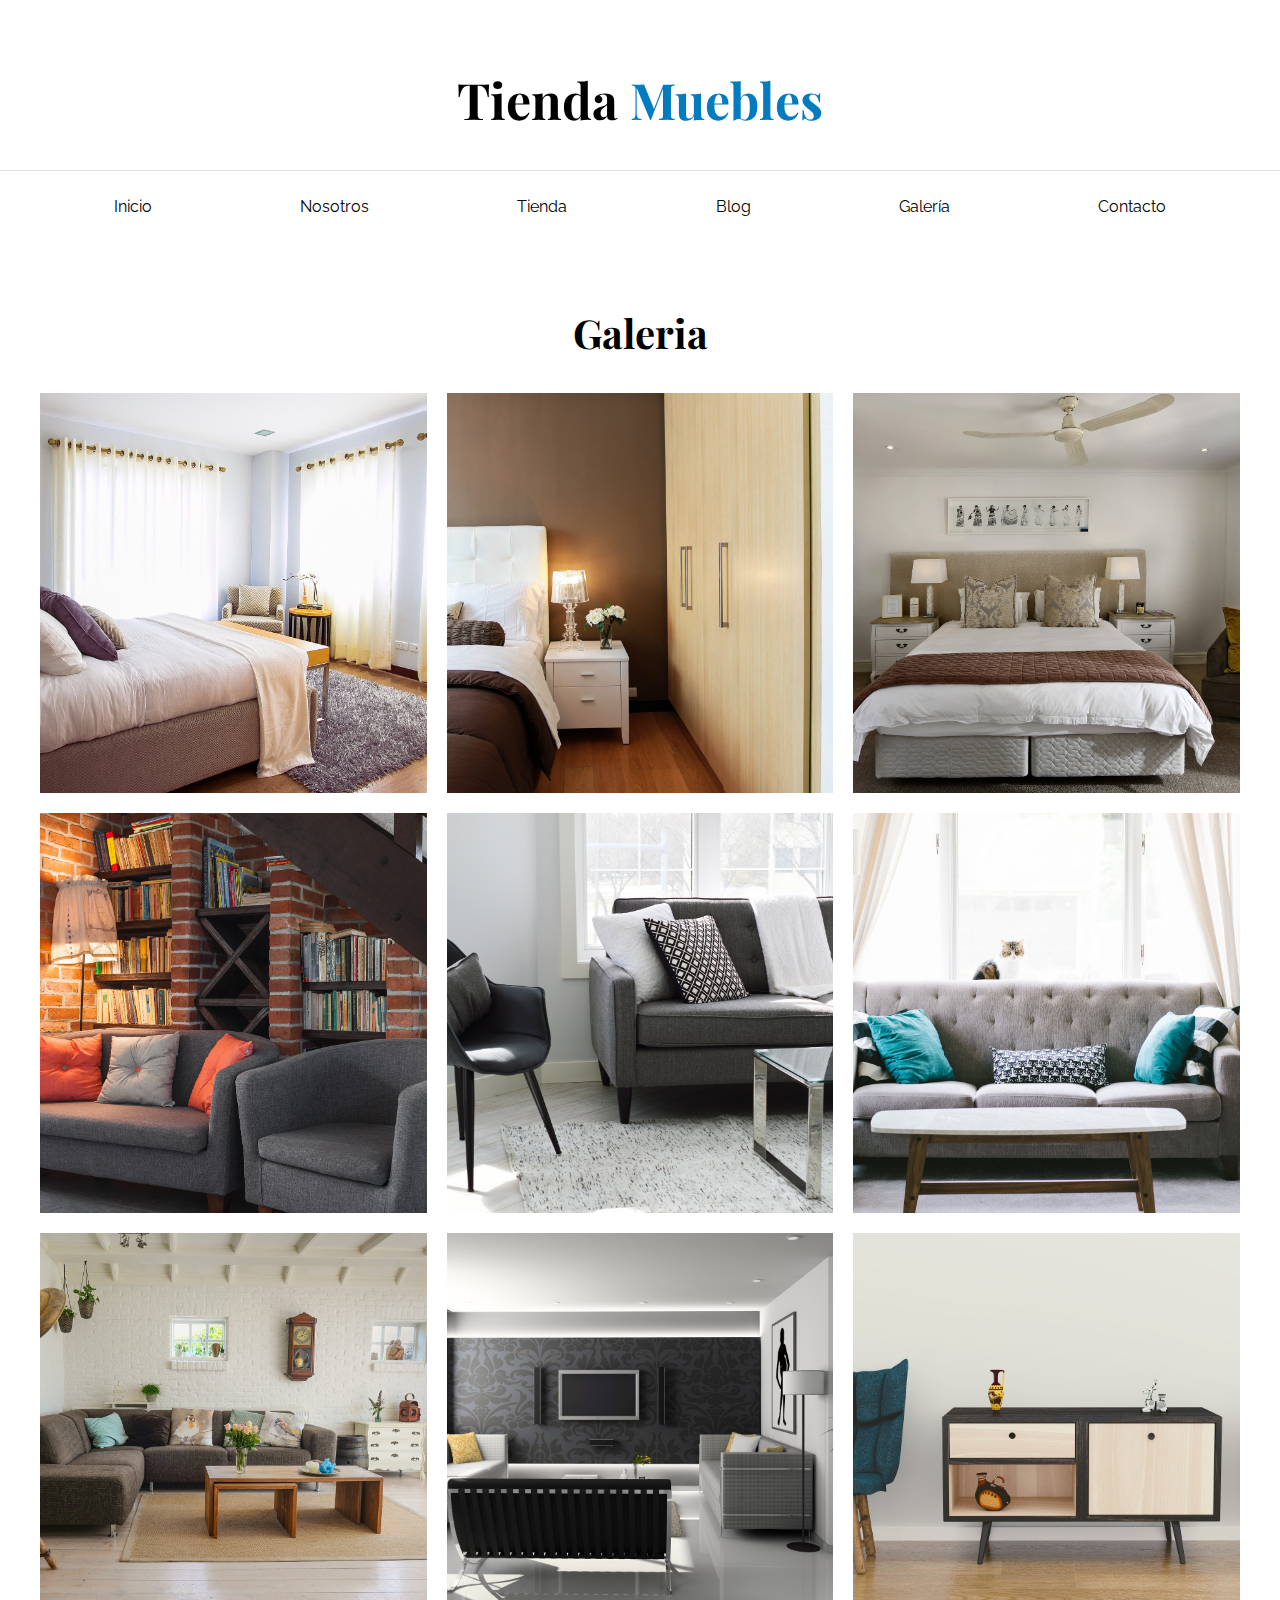
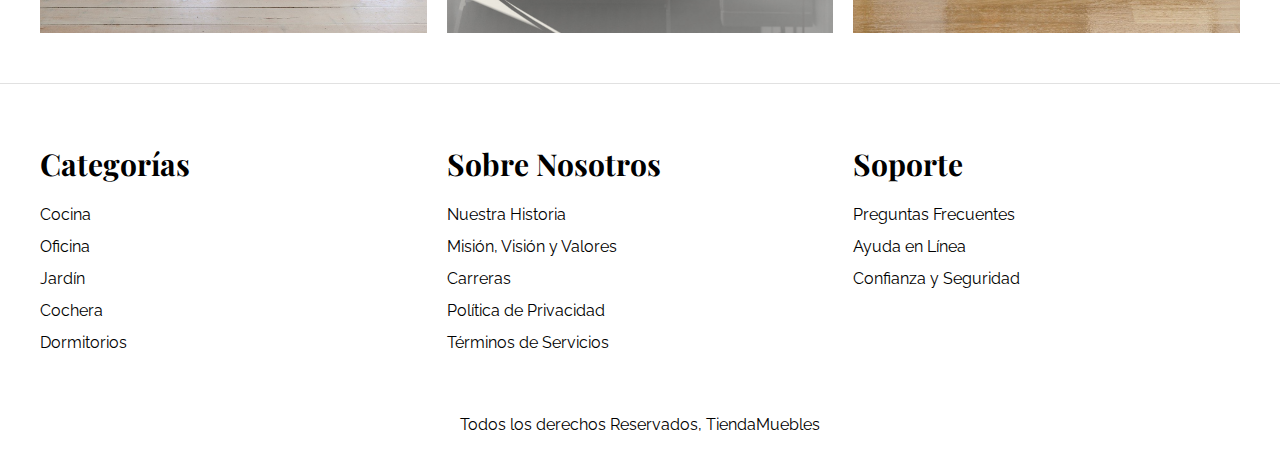
<file: galeria.html>
<!DOCTYPE html>
<html lang="es">

<head>
    <meta charset="UTF-8">
    <meta http-equiv="X-UA-Compatible" content="IE=edge">
    <meta name="viewport" content="width=device-width, initial-scale=1.0">
    <title>Ecommerce - Galeria</title>
    <link rel="stylesheet" href="css/normalize.css">
    <link rel="preconnect" href="https://fonts.googleapis.com">
    <link rel="preconnect" href="https://fonts.gstatic.com" crossorigin>
    <link href="https://fonts.googleapis.com/css2?family=Playfair+Display:wght@700&family=Raleway:wght@400;700;900&display=swap" rel="stylesheet">
    <link rel="stylesheet" href="css/app.css">
</head>

<body>
    <header>
        <h1 class="nombre-sitio">Tienda <span>Muebles</span></h1>
    </header>

    <div class="contenedor-navegacion">
        <nav class="nav-principal contenedor">
            <a href="index.html">Inicio</a>
            <a href="nosotros.html">Nosotros</a>
            <a href="tienda.html">Tienda</a>
            <a href="blog.html">Blog</a>
            <a href="galeria.html">Galería</a>
            <a href="contacto.html">Contacto</a>
        </nav>
    </div>

    <main class="contenido-principal contenedor">
        <h2 class="text-center">Galeria</h2>

        <ul class="galeria">
            <li>
                <a href="img/galeria_01.jpg">
                    <img src="img/galeria_01.jpg" alt="imagen galeria">
                </a>
            </li>
            <li>
                <a href="img/galeria_02.jpg">
                    <img src="img/galeria_02.jpg" alt="imagen galeria">
                </a>
            </li>
            <li>
                <a href="img/galeria_03.jpg">
                    <img src="img/galeria_03.jpg" alt="imagen galeria">
                </a>
            </li>
            <li>
                <a href="img/galeria_04.jpg">
                    <img src="img/galeria_04.jpg" alt="imagen galeria">
                </a>
            </li>
            <li>
                <a href="img/galeria_05.jpg">
                    <img src="img/galeria_05.jpg" alt="imagen galeria">
                </a>
            </li>
            <li>
                <a href="img/galeria_06.jpg">
                    <img src="img/galeria_06.jpg" alt="imagen galeria">
                </a>
            </li>
            <li>
                <a href="img/galeria_07.jpg">
                    <img src="img/galeria_07.jpg" alt="imagen galeria">
                </a>
            </li>
            <li>
                <a href="img/galeria_08.jpg">
                    <img src="img/galeria_08.jpg" alt="imagen galeria">
                </a>
            </li>
            <li>
                <a href="img/galeria_09.jpg">
                    <img src="img/galeria_09.jpg" alt="imagen galeria">
                </a>
            </li>
        </ul>
    </main>

    <footer class="site-footer">
        <div class="contenedor grid-footer">
            <div>
                <h3>Categorías</h3>
                <nav class="footer-menu">
                    <a href="#">Cocina</a>
                    <a href="#">Oficina</a>
                    <a href="#">Jardín</a>
                    <a href="#">Cochera</a>
                    <a href="#">Dormitorios</a>
                </nav>
            </div>
            <div>
                <h3>Sobre Nosotros</h3>
                <nav class="footer-menu">
                    <a href="#">Nuestra Historia</a>
                    <a href="#">Misión, Visión y Valores</a>
                    <a href="#">Carreras</a>
                    <a href="#">Política de Privacidad</a>
                    <a href="#">Términos de Servicios</a>
                </nav>
            </div>
            <div>
                <h3>Soporte</h3>
                <nav class="footer-menu">
                    <a href="#">Preguntas Frecuentes</a>
                    <a href="#">Ayuda en Línea</a>
                    <a href="#">Confianza y Seguridad</a>
                </nav>
        </div>
        </div>
        <p class="copyright">Todos los derechos Reservados, TiendaMuebles</p>
    </footer>
</body>

</html>
</file>
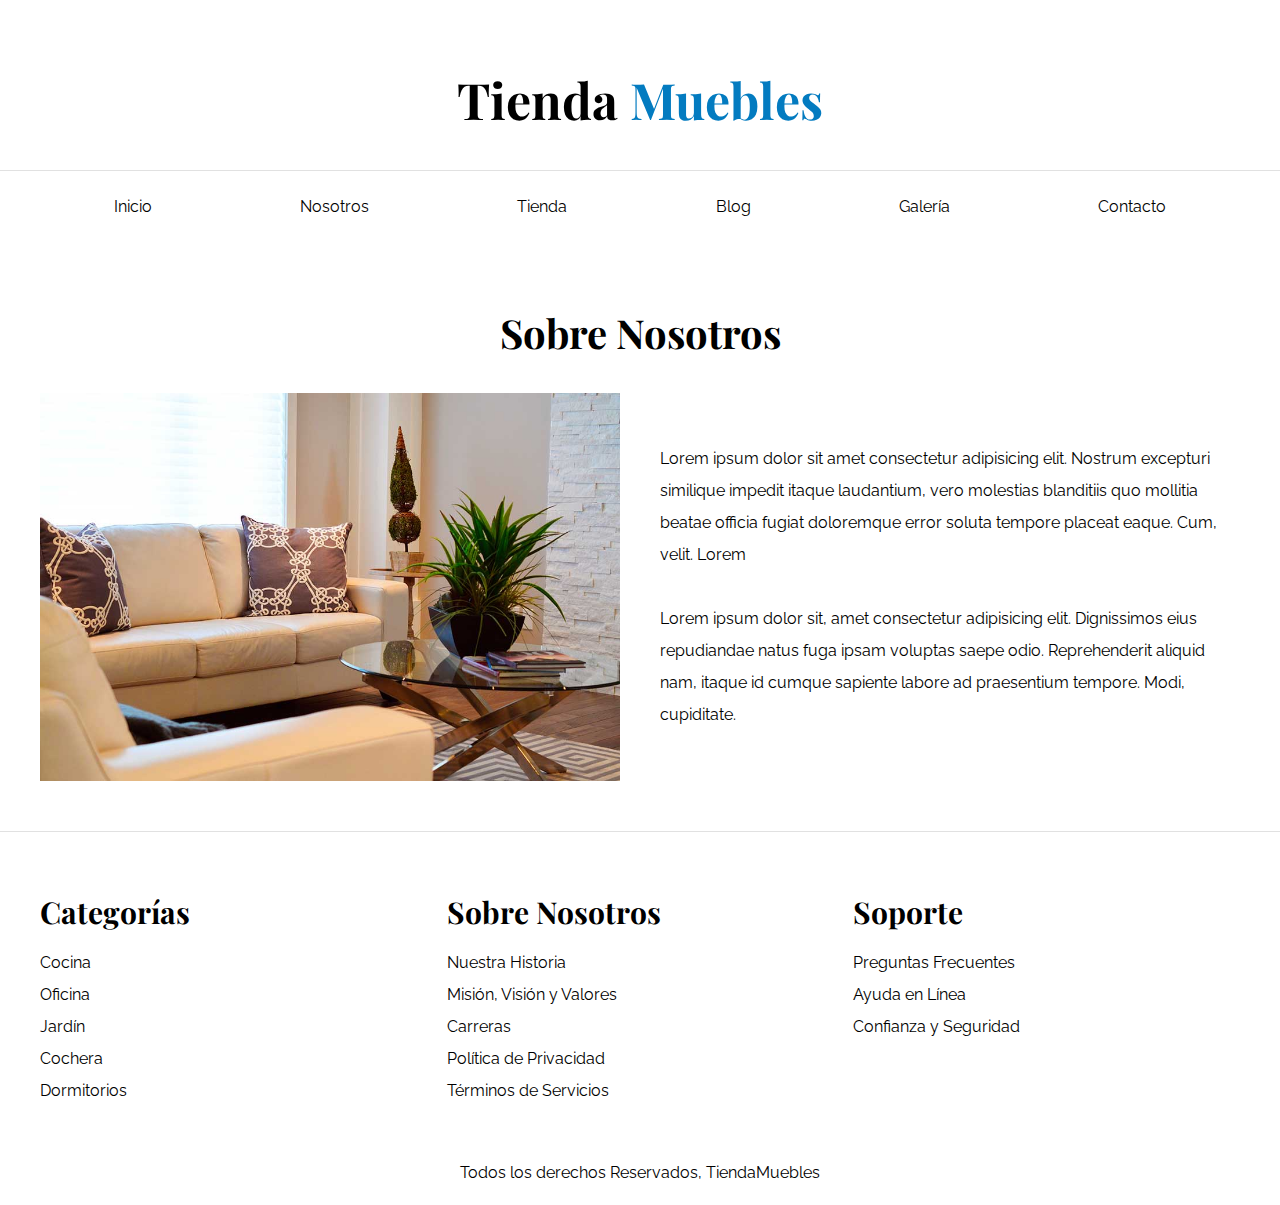
<file: nosotros.html>
<!DOCTYPE html>
<html lang="es">

<head>
    <meta charset="UTF-8">
    <meta http-equiv="X-UA-Compatible" content="IE=edge">
    <meta name="viewport" content="width=device-width, initial-scale=1.0">
    <title>Ecommerce - Nosotros</title>
    <link rel="stylesheet" href="css/normalize.css">
    <link rel="preconnect" href="https://fonts.googleapis.com">
    <link rel="preconnect" href="https://fonts.gstatic.com" crossorigin>
    <link
        href="https://fonts.googleapis.com/css2?family=Playfair+Display:wght@700&family=Raleway:wght@400;700;900&display=swap"
        rel="stylesheet">
    <link rel="stylesheet" href="css/app.css">
</head>

<body>
    <header>
        <h1 class="nombre-sitio">Tienda <span>Muebles</span></h1>
    </header>

    <div class="contenedor-navegacion">
        <nav class="nav-principal contenedor">
            <a href="index.html">Inicio</a>
            <a href="nosotros.html">Nosotros</a>
            <a href="tienda.html">Tienda</a>
            <a href="blog.html">Blog</a>
            <a href="galeria.html">Galería</a>
            <a href="contacto.html">Contacto</a>
        </nav>
    </div>

    <main class="contenido-principal contenedor">
        <h2 class="text-center">Sobre Nosotros</h2>
        <div class="contenido-nosotros">
            <div class="imagen">
                <img src="img/nosotros.jpg" alt="imagen nosotros">
            </div>
            <div class="informacion-nosotros">
                <p>Lorem ipsum dolor sit amet consectetur adipisicing elit. Nostrum excepturi similique impedit itaque
                    laudantium, vero molestias blanditiis quo mollitia beatae officia fugiat doloremque error soluta tempore
                    placeat eaque. Cum, velit. Lorem</p>
                <p>Lorem ipsum dolor sit, amet consectetur adipisicing elit. Dignissimos eius repudiandae natus fuga ipsam
                    voluptas saepe odio. Reprehenderit aliquid nam, itaque id cumque sapiente labore ad praesentium tempore.
                    Modi, cupiditate.</p>
            </div>
        </div>
    </main>

    <footer class="site-footer">
        <div class="contenedor grid-footer">
            <div>
                <h3>Categorías</h3>
                <nav class="footer-menu">
                    <a href="#">Cocina</a>
                    <a href="#">Oficina</a>
                    <a href="#">Jardín</a>
                    <a href="#">Cochera</a>
                    <a href="#">Dormitorios</a>
                </nav>
            </div>
            <div>
                <h3>Sobre Nosotros</h3>
                <nav class="footer-menu">
                    <a href="#">Nuestra Historia</a>
                    <a href="#">Misión, Visión y Valores</a>
                    <a href="#">Carreras</a>
                    <a href="#">Política de Privacidad</a>
                    <a href="#">Términos de Servicios</a>
                </nav>
            </div>
            <div>
                <h3>Soporte</h3>
                <nav class="footer-menu">
                    <a href="#">Preguntas Frecuentes</a>
                    <a href="#">Ayuda en Línea</a>
                    <a href="#">Confianza y Seguridad</a>
                </nav>
            </div>
        </div>
        <p class="copyright">Todos los derechos Reservados, TiendaMuebles</p>
    </footer>
</body>

</html>
</file>
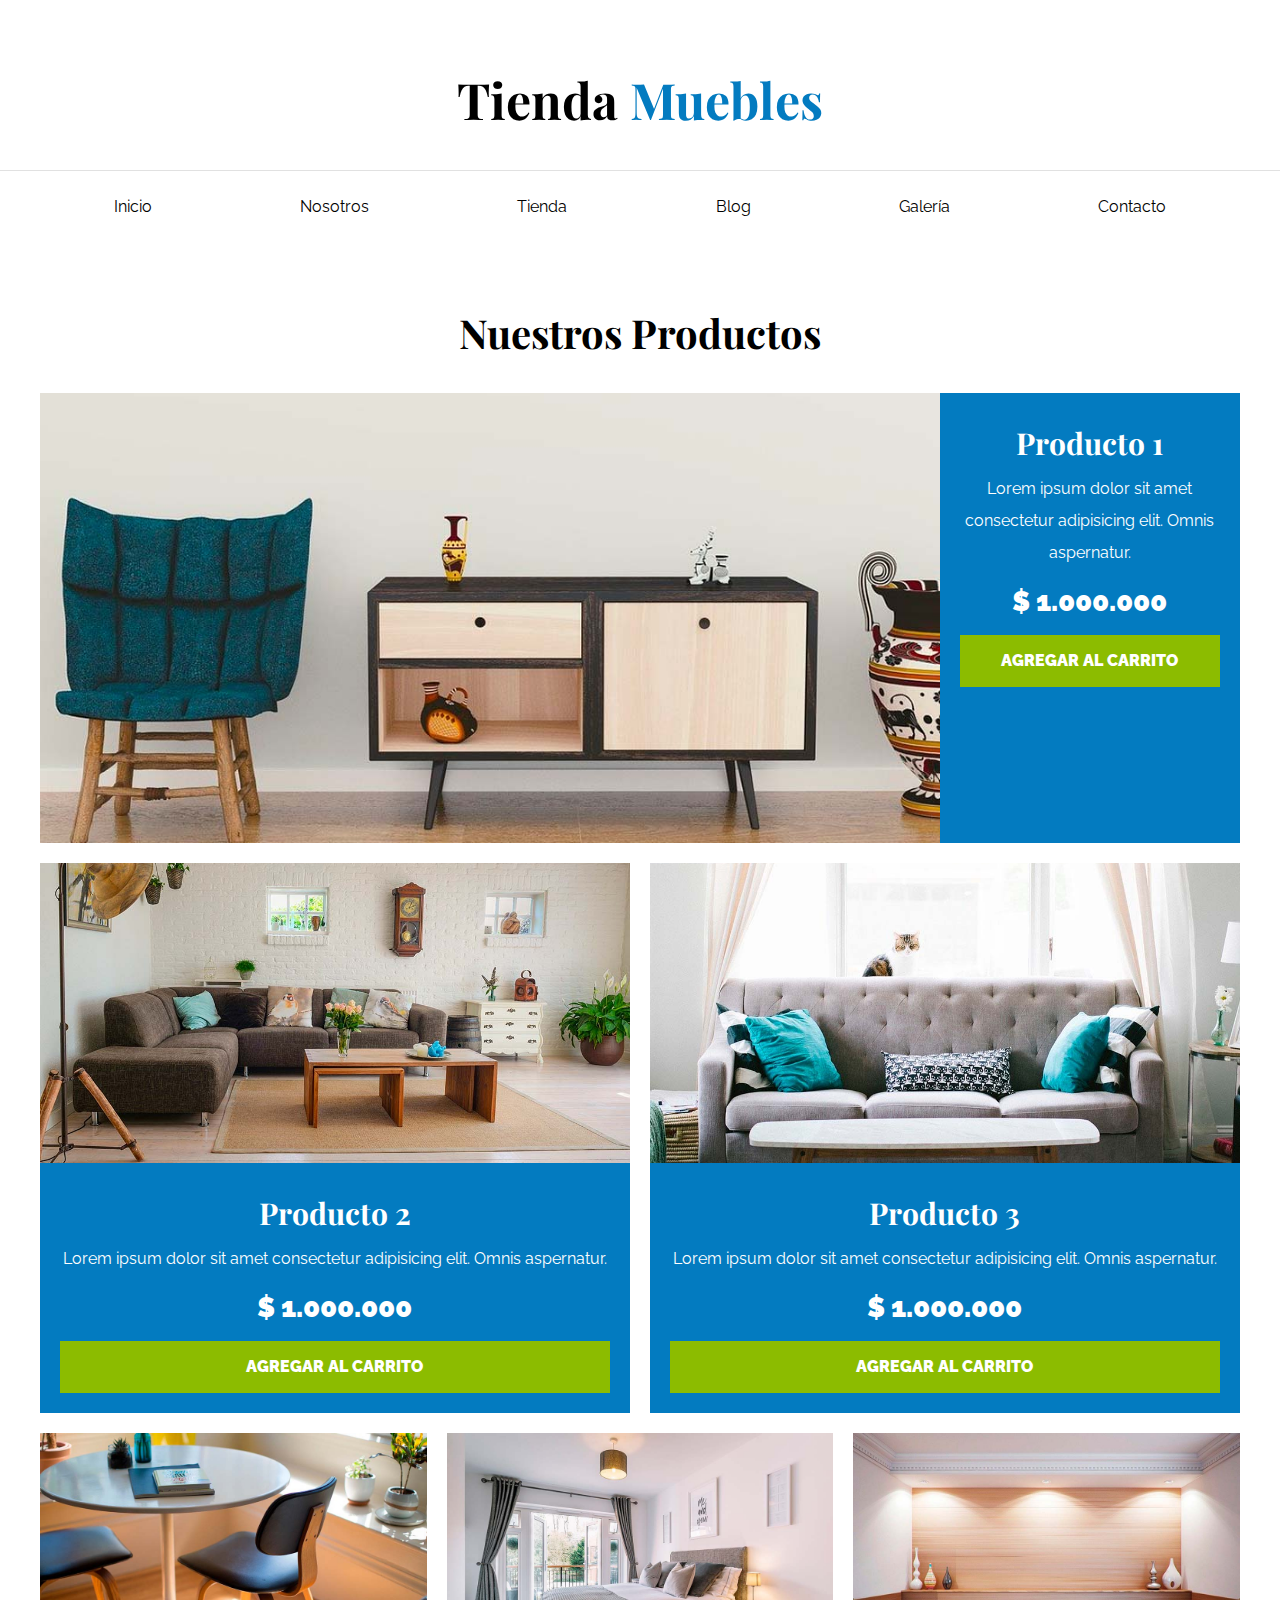
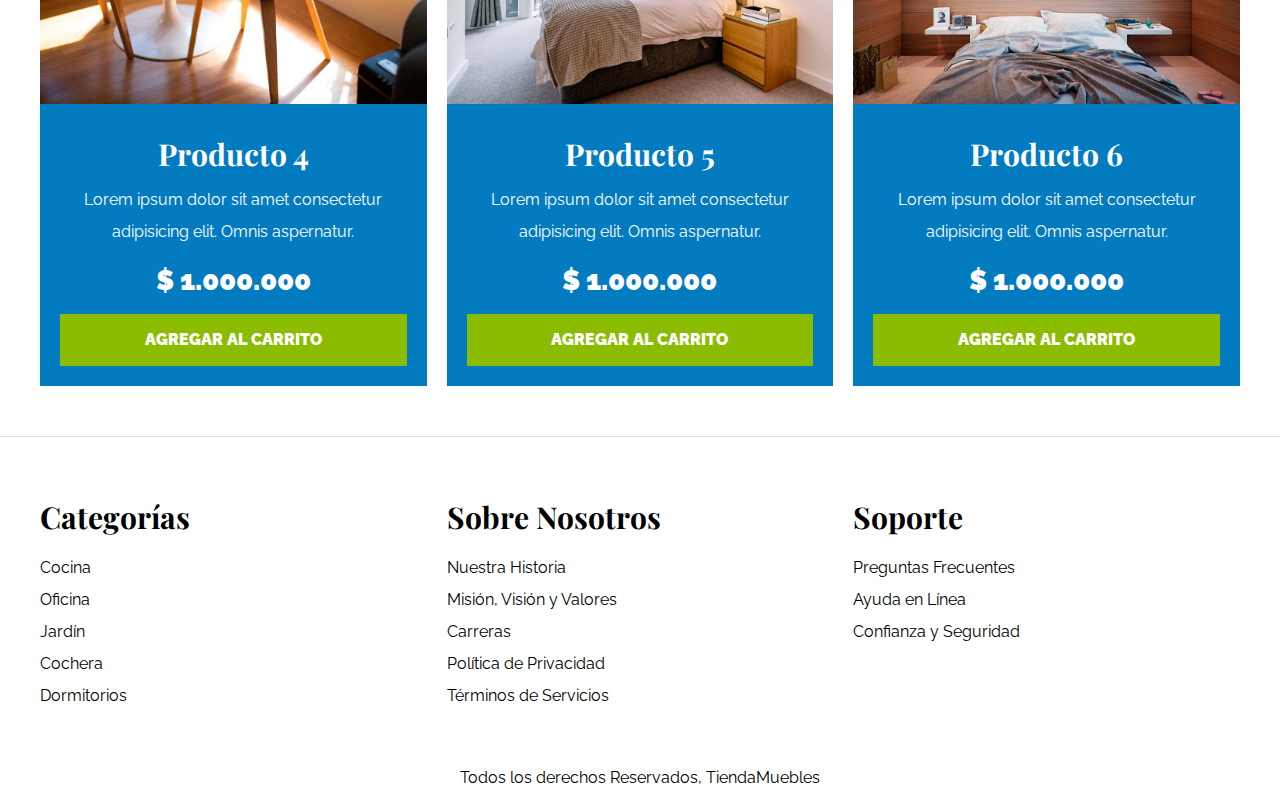
<file: tienda.html>
<!DOCTYPE html>
<html lang="es">

<head>
    <meta charset="UTF-8">
    <meta http-equiv="X-UA-Compatible" content="IE=edge">
    <meta name="viewport" content="width=device-width, initial-scale=1.0">
    <title>Ecommerce - Tienda</title>
    <link rel="stylesheet" href="css/normalize.css">
    <link rel="preconnect" href="https://fonts.googleapis.com">
    <link rel="preconnect" href="https://fonts.gstatic.com" crossorigin>
    <link href="https://fonts.googleapis.com/css2?family=Playfair+Display:wght@700&family=Raleway:wght@400;700;900&display=swap" rel="stylesheet">
    <link rel="stylesheet" href="css/app.css">
</head>

<body>
    <header>
        <h1 class="nombre-sitio">Tienda <span>Muebles</span></h1>
    </header>

    <div class="contenedor-navegacion">
        <nav class="nav-principal contenedor">
            <a href="index.html">Inicio</a>
            <a href="nosotros.html">Nosotros</a>
            <a href="tienda.html">Tienda</a>
            <a href="blog.html">Blog</a>
            <a href="galeria.html">Galería</a>
            <a href="contacto.html">Contacto</a>
        </nav>
    </div>

    <main class="contenido-principal contenedor">
        <h2 class="text-center">Nuestros Productos</h2>

        <div class="listado-productos">
            <div class="producto">
                <img src="img/producto1.jpg" alt="imagen producto">
                <div class="texto-producto">
                    <h3>Producto 1</h3>
                    <p>Lorem ipsum dolor sit amet consectetur adipisicing elit. Omnis aspernatur.</p>
                    <p class="precio">$ 1.000.000</p>
                    <a class="btn" href="#">Agregar al carrito</a>
                </div><!-- Info Producto -->
            </div><!-- Producto -->
            <div class="producto">
                <img src="img/producto2.jpg" alt="imagen producto">
                <div class="texto-producto">
                    <h3>Producto 2</h3>
                    <p>Lorem ipsum dolor sit amet consectetur adipisicing elit. Omnis aspernatur.</p>
                    <p class="precio">$ 1.000.000</p>
                    <a class="btn" href="#">Agregar al carrito</a>
                </div><!-- Info Producto -->
            </div><!-- Producto -->
            <div class="producto">
                <img src="img/producto3.jpg" alt="imagen producto">
                <div class="texto-producto">
                    <h3>Producto 3</h3>
                    <p>Lorem ipsum dolor sit amet consectetur adipisicing elit. Omnis aspernatur.</p>
                    <p class="precio">$ 1.000.000</p>
                    <a class="btn" href="#">Agregar al carrito</a>
                </div><!-- Info Producto -->
            </div><!-- Producto -->
            <div class="producto">
                <img src="img/producto4.jpg" alt="imagen producto">
                <div class="texto-producto">
                    <h3>Producto 4</h3>
                    <p>Lorem ipsum dolor sit amet consectetur adipisicing elit. Omnis aspernatur.</p>
                    <p class="precio">$ 1.000.000</p>
                    <a class="btn" href="#">Agregar al carrito</a>
                </div><!-- Info Producto -->
            </div><!-- Producto -->
            <div class="producto">
                <img src="img/producto5.jpg" alt="imagen producto">
                <div class="texto-producto">
                    <h3>Producto 5</h3>
                    <p>Lorem ipsum dolor sit amet consectetur adipisicing elit. Omnis aspernatur.</p>
                    <p class="precio">$ 1.000.000</p>
                    <a class="btn" href="#">Agregar al carrito</a>
                </div><!-- Info Producto -->
            </div><!-- Producto -->
            <div class="producto">
                <img src="img/producto6.jpg" alt="imagen producto">
                <div class="texto-producto">
                    <h3>Producto 6</h3>
                    <p>Lorem ipsum dolor sit amet consectetur adipisicing elit. Omnis aspernatur.</p>
                    <p class="precio">$ 1.000.000</p>
                    <a class="btn" href="#">Agregar al carrito</a>
                </div><!-- Info Producto -->
            </div><!-- Producto -->
        </div><!-- Fin de listado de productos -->
    </main>

    <footer class="site-footer">
        <div class="contenedor grid-footer">
            <div>
                <h3>Categorías</h3>
                <nav class="footer-menu">
                    <a href="#">Cocina</a>
                    <a href="#">Oficina</a>
                    <a href="#">Jardín</a>
                    <a href="#">Cochera</a>
                    <a href="#">Dormitorios</a>
                </nav>
            </div>
            <div>
                <h3>Sobre Nosotros</h3>
                <nav class="footer-menu">
                    <a href="#">Nuestra Historia</a>
                    <a href="#">Misión, Visión y Valores</a>
                    <a href="#">Carreras</a>
                    <a href="#">Política de Privacidad</a>
                    <a href="#">Términos de Servicios</a>
                </nav>
            </div>
            <div>
                <h3>Soporte</h3>
                <nav class="footer-menu">
                    <a href="#">Preguntas Frecuentes</a>
                    <a href="#">Ayuda en Línea</a>
                    <a href="#">Confianza y Seguridad</a>
                </nav>
        </div>
        </div>
        <p class="copyright">Todos los derechos Reservados, TiendaMuebles</p>
    </footer>
</body>

</html>
</file>
<file: css/app.css>
html {
    box-sizing: border-box;
    font-size: 62.5%;
    /*1REM = 1rem */
}
*,
*:before,
*:after {
    box-sizing: inherit;
}
body {
    font-family: 'Raleway', sans-serif;
    font-size: 1.6rem;
    line-height: 2;
}

/* Globales */
h1,
h2,
h3 {
    font-family: 'Playfair Display', serif;
    margin: 0 0 2rem 0;
}
h1 {
    font-size: 4rem;
}
@media (min-width: 768px) {
    h1 {
        font-size: 5rem;
    }
}
h2 {
    font-size: 3.2rem;
}
@media (min-width: 768px) {
    h2 {
        font-size: 4rem;
    }
}
h3 {
    font-size: 2.4rem;
}
@media (min-width: 768px) {
    h3 {
        font-size: 3rem;
    }
}
a {
    text-decoration: none;
    color: #000;
}
.contenedor {
    max-width: 120rem;
    margin: 0 auto;
}
img {
    max-width: 100%;
    display: block;
}

/* Utilidades */
.text-center{
    text-align: center;
}
.btn{
    background-color: #8cbc00;
    display: block;
    color: #fff;
    text-transform: uppercase;
    font-weight: 900;
    padding: 1rem;
    transition: background-color .3s ease-out;
    text-align: center;
    border: none;
    width: 100%;
}
.btn:hover{
    background-color: #769c02;
    cursor: pointer;
}
@media (min-width: 768px) {
    .btn{
        width: auto;
    }
    .max-width-30{
        max-width: 30rem;
    }
}

/* Header y Navegacion */
.nombre-sitio {
    margin-top: 5rem;
    text-align: center;
}
.nombre-sitio span {
    color: #037bc0;
}
.contenedor-navegacion {
    border-top: 1px solid #e1e1e1;
}
.nav-principal {
    padding: 2rem 0;
    display: flex;
    flex-direction: column;
    align-items: center;
}
@media (min-width: 768px) {
    .nav-principal {
        flex-direction: row;
        justify-content: space-around;
    }
}
.hero {
    background-image: url(../img/principal.jpg);
    background-repeat: no-repeat;
    background-size: cover;
    background-position: center center;
    height: 25rem;
}
@media (min-width: 768px) {
    .hero{
        height: 55rem;
    } 
}

/* Categorias */
.categorias {
    padding: 5rem 0;
}
.categoria{
    margin-bottom: 2rem;
}
@media (min-width: 768px) {
     .categoria{
        margin-bottom: 0;
     }
}
.categoria img{
    width: 100%;
}
@media (min-width: 768px) {
    .listado-categorias {
        display: grid;
        grid-template-columns: repeat(3, 1fr);
        gap: 2rem;
    }
}
.categoria a {
    display: block;
    text-align: center;
    padding: 2rem;
    font-size: 2rem;
}
.categoria a:hover {
    background-color: #037bc0;
    color: #fff;
    border-bottom-right-radius: 1rem;
}

/* Bloque Nosotros */
.sobre-nosotros {
    background-image: linear-gradient(to bottom, transparent 50%, #037bc0 50%, #037bc0 100%), url(../img/nosotros.jpg);
    background-position: center, top left;
    background-repeat: no-repeat;
    background-size: 100%, 70rem;
}
@media (min-width: 768px) {
    .sobre-nosotros {
        background-image: linear-gradient(to right, transparent 50%, #037bc0 50%, #037bc0 100%), url(../img/nosotros.jpg);
        padding: 10rem 0;
        background-position: left center;
        background-size: 100%, 120rem;
    }
}
.sobre-nosotros-grid{
    display: grid;
    grid-template-rows: repeat(2, 1fr);
}
@media (min-width: 768px) {
    .sobre-nosotros-grid{
        grid-template-columns: repeat(2, 1fr);
        grid-template-rows: unset;
        column-gap: 10rem;
    }
}
.texto-nosotros{
    grid-row: 2 / 3;
    color: #fff;
    padding: 5rem;
}
@media (min-width: 768px) {
    .texto-nosotros{
        grid-column: 2 / 3;
    }
}

/* Listado de Productos */
.contenido-principal{
    padding-top: 5rem;
} 
@media (min-width: 768px) {
    .listado-productos{
        display: grid;
        grid-template-columns: repeat(6, 1fr);
        gap: 2rem;
    }
    .producto:nth-child(1){
        grid-column-start: 1;
        grid-column-end: 7;
        display: grid;
        grid-template-columns: 3fr 1fr;
    }
    .producto:nth-child(1) img{
        height: 45rem;
        width: 100%;
        object-fit: cover;
    }
    .producto:nth-child(2){
        grid-column-start: 1;
        grid-column-end: 4;
    }
    .producto:nth-child(2) img,
    .producto:nth-child(3) img{
        height: 30rem;
        width: 100%;
        object-fit: cover;
    }
    .producto:nth-child(3){
        grid-column-start: 4;
        grid-column-end: 7;
    }
    .producto:nth-child(4){
        grid-column-start: 1;
        grid-column-end: 3;
    }
    .producto:nth-child(5){
        grid-column-start: 3;
        grid-column-end: 5;
    }
    .producto:nth-child(6){
        grid-column-start: 5;
        grid-column-end: 7;
    }
}
.producto{
    background-color: #037bc0;
    margin-bottom: 2rem;
}
@media (min-width: 768px) {
    .producto{
        margin-bottom: 0;
    }
}
.producto:last-of-type{
    margin-bottom: 0;
}
.texto-producto{
    text-align: center;
    color: #fff;
    padding: 2rem;
}
.texto-producto h3{
    margin: 0;
}
.texto-producto p{
    margin: 0 0 .5rem 0;
}
.texto-producto .precio{
    font-size: 2.8rem;
    font-weight: 900;
}

/* Footer */
.site-footer{
    border-top: 1px solid #e1e1e1;
    margin-top: 5rem;
    padding-top: 5rem;
}
.site-footer h3{
    margin-bottom: .5rem;
    text-align: center;
}
@media (min-width: 768px) {
    .site-footer h3{
        text-align: left;
    }
    .grid-footer{
        display: grid;
        grid-template-columns: repeat(3, 1fr);
        gap: 2rem;
    } 
}
.grid-footer > div{
    margin-bottom: 2rem;
}
@media (min-width: 768px) {
    .grid-footer > div{
        margin: 0;
    }
}
.footer-menu a{
    display: block;
    text-align: center;
} 
@media (min-width: 768px) {
    .footer-menu a{
        text-align: left;
    } 
}
.copyright{
    text-align: center;
    margin-top: 5rem;
}

/* Nosotros */
.contenido-nosotros{
    display: grid;
    grid-template-columns: 1fr 2fr;
    grid-template-columns: repeat(auto-fit, minmax(25rem, 1fr));
    gap:4rem;
}
.informacion-nosotros{
    display: flex;
    flex-direction: column;
    justify-content: center;
    padding: 5rem;
}
@media (min-width: 768px) {
    .informacion-nosotros{
        padding: 0;
    }
}

/* Blog */
@media (min-width: 768px) {
    .contenedor-blog{
        display: grid;
        grid-template-columns: 2fr 1fr;
        column-gap: 2rem;
    } 
}
.entrada{
    border-bottom: 2px solid #e1e1e1;
    padding-bottom: 4rem;
    margin-bottom: 2rem;
}
.entrada h2{
    text-align: center;
}
@media (min-width: 768px) {
    .entrada h2{
        text-align: left;
    }
}
.entrada:last-of-type{
    border: none;
}
@media (min-width: 768px) {
    .entrada-meta{
        display: flex;
        justify-content: space-between;
    }
}
.contenido-blog{
    padding: 2rem;
}
.entrada-meta p{
    font-weight: 900;
}
.entrada-meta span{
    color: #037bc0;
    font-weight: 900;
}
/* .contenido-entrada-blog{
    width: 60rem;
    margin: auto;
} */

/* Galeria */
.galeria{
    list-style: none;
    padding: 0;
    margin: 0;
    display: grid;
    grid-template-columns:1fr;
    row-gap: 2rem;
}
@media (min-width: 768px) {
    .galeria{
        grid-template-columns: repeat(3, 1fr); 
        gap: 2rem;
    } 
}
.galeria img{
    width: 100%;
    object-fit: cover;
}
@media (min-width: 768px) {
    .galeria img{
        height: 40rem;
        width: 40rem;

    }
}

/* Formulario */
.formulario{
    max-width: 60rem;
    margin: 0 auto;
}
.formulario fieldset{
    border: 1px solid #000;
    margin-bottom: 2rem;
}
.formulario legend{
    background-color: #005485;
    width: 100%;
    text-align: center;
    color: #fff;
    text-transform: uppercase;
    font-weight: 900;
    padding: 1rem;
    margin-bottom: 4rem;
}
.campo{
    display: flex;
    margin-bottom: 2rem;
}
.campo label{
    flex-basis: 10rem;
}
.campo input:not([type="radio"]),
.campo textarea,
.campo select{
    flex: 1;
    border: 1px solid #e1e1e1;
}
</file>
